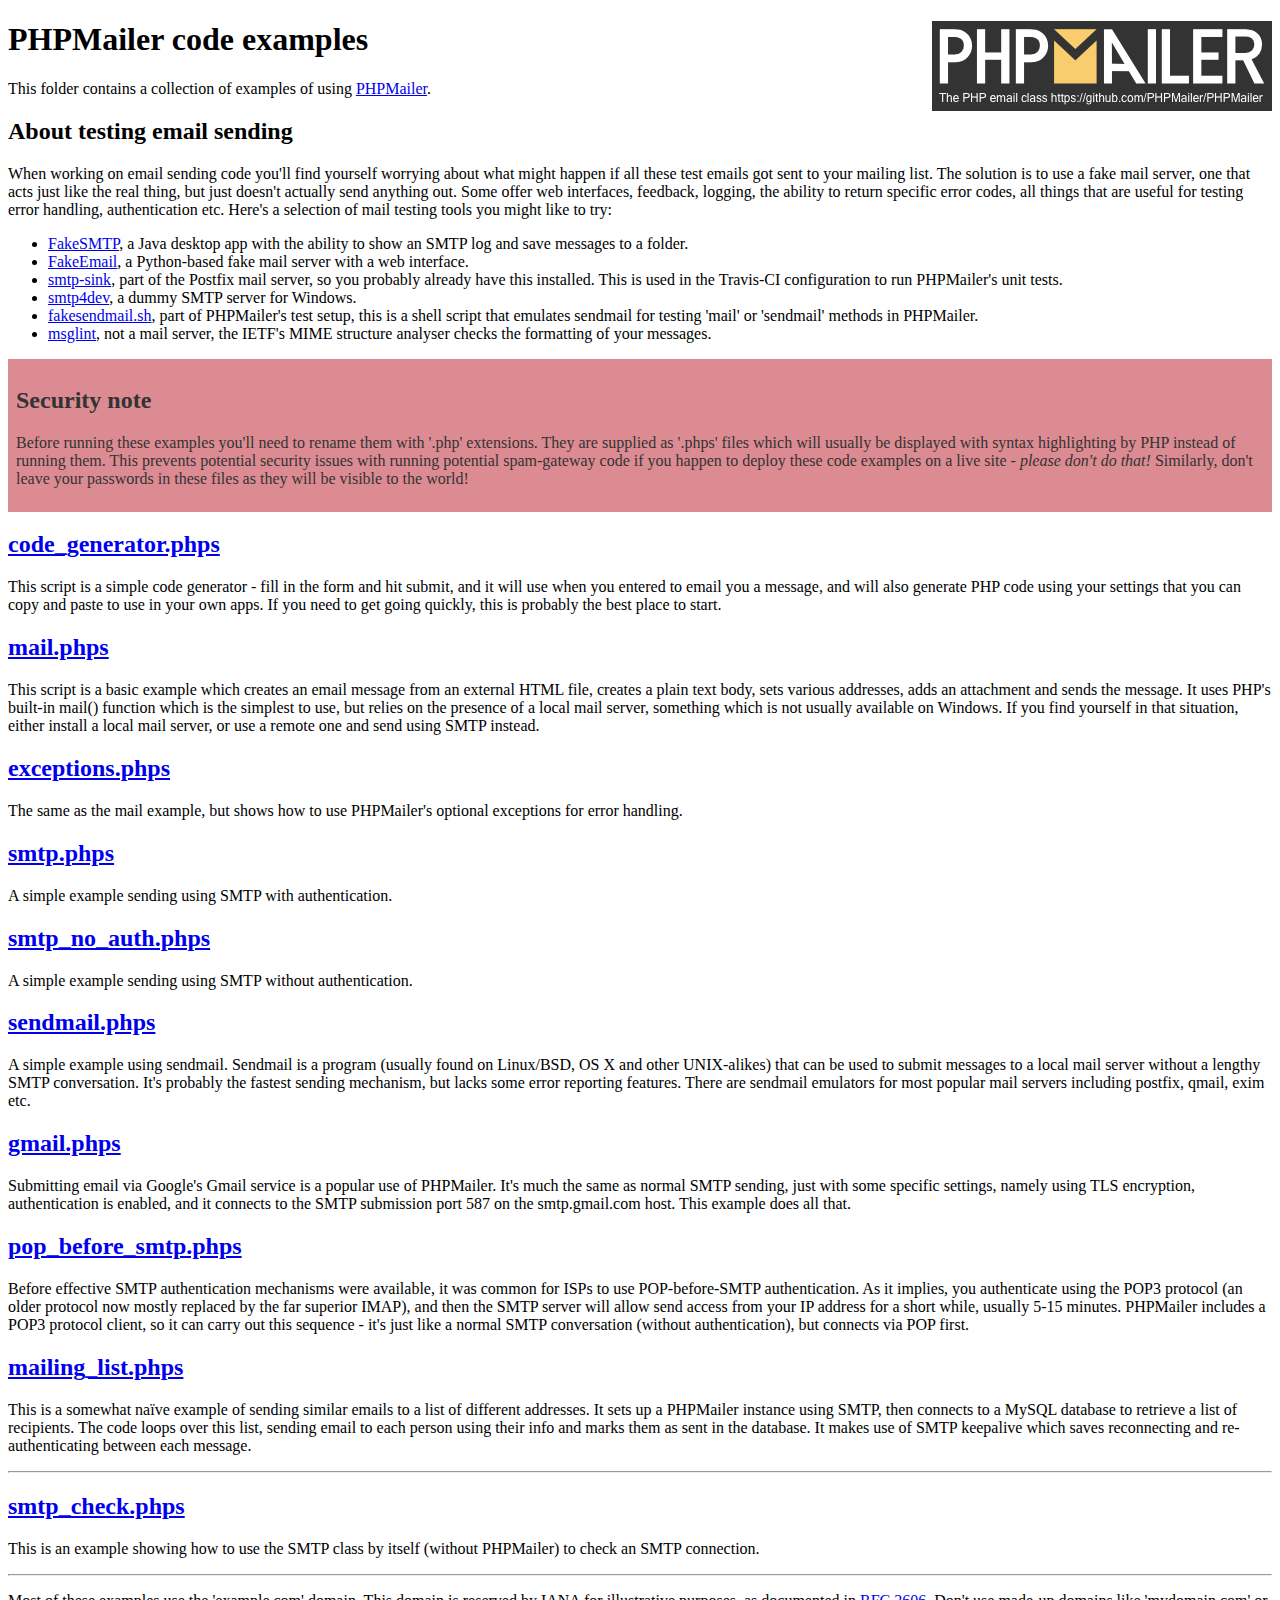
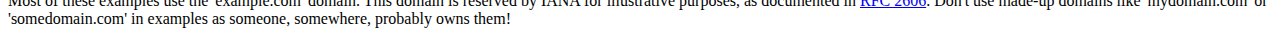
<file: phpmailer/examples/index.html>
<!DOCTYPE html>
<html>
<head>
	<meta charset="UTF-8">
	<title>PHPMailer Examples</title>
</head>
<body>
<h1>PHPMailer code examples<a href="https://github.com/PHPMailer/PHPMailer"><img src="images/phpmailer.png" style="float:right; border:0;" alt="PHPMailer logo"></a></h1>
<p>This folder contains a collection of examples of using <a href="https://github.com/PHPMailer/PHPMailer">PHPMailer</a>.</p>
<h2>About testing email sending</h2>
<p>When working on email sending code you'll find yourself worrying about what might happen if all these test emails got sent to your mailing list. The solution is to use a fake mail server, one that acts just like the real thing, but just doesn't actually send anything out. Some offer web interfaces, feedback, logging, the ability to return specific error codes, all things that are useful for testing error handling, authentication etc. Here's a selection of mail testing tools you might like to try:</p>
<ul>
  <li><a href="https://github.com/Nilhcem/FakeSMTP">FakeSMTP</a>, a Java desktop app with the ability to show an SMTP log and save messages to a folder. </li>
  <li><a href="https://github.com/isotoma/FakeEmail">FakeEmail</a>, a Python-based fake mail server with a web interface.</li>
  <li><a href="http://www.postfix.org/smtp-sink.1.html">smtp-sink</a>, part of the Postfix mail server, so you probably already have this installed. This is used in the Travis-CI configuration to run PHPMailer's unit tests.</li>
  <li><a href="http://smtp4dev.codeplex.com">smtp4dev</a>, a dummy SMTP server for Windows.</li>
  <li><a href="https://github.com/PHPMailer/PHPMailer/blob/master/test/fakesendmail.sh">fakesendmail.sh</a>, part of PHPMailer's test setup, this is a shell script that emulates sendmail for testing 'mail' or 'sendmail' methods in PHPMailer.</li>
  <li><a href="http://tools.ietf.org/tools/msglint/">msglint</a>, not a mail server, the IETF's MIME structure analyser checks the formatting of your messages.</li>
</ul>
<div style="padding: 8px; color: #333333; background-color: #dc8b92">
<h2>Security note</h2>
<p>Before running these examples you'll need to rename them with '.php' extensions. They are supplied as '.phps' files which will usually be displayed with syntax highlighting by PHP instead of running them. This prevents potential security issues with running potential spam-gateway code if you happen to deploy these code examples on a live site - <em>please don't do that!</em> Similarly, don't leave your passwords in these files as they will be visible to the world!</p>
</div>
<h2><a href="code_generator.phps">code_generator.phps</a></h2>
<p>This script is a simple code generator - fill in the form and hit submit, and it will use when you entered to email you a message, and will also generate PHP code using your settings that you can copy and paste to use in your own apps. If you need to get going quickly, this is probably the best place to start.</p>
<h2><a href="mail.phps">mail.phps</a></h2>
<p>This script is a basic example which creates an email message from an external HTML file, creates a plain text body, sets various addresses, adds an attachment and sends the message. It uses PHP's built-in mail() function which is the simplest to use, but relies on the presence of a local mail server, something which is not usually available on Windows. If you find yourself in that situation, either install a local mail server, or use a remote one and send using SMTP instead.</p>
<h2><a href="exceptions.phps">exceptions.phps</a></h2>
<p>The same as the mail example, but shows how to use PHPMailer's optional exceptions for error handling.</p>
<h2><a href="smtp.phps">smtp.phps</a></h2>
<p>A simple example sending using SMTP with authentication.</p>
<h2><a href="smtp_no_auth.phps">smtp_no_auth.phps</a></h2>
<p>A simple example sending using SMTP without authentication.</p>
<h2><a href="sendmail.phps">sendmail.phps</a></h2>
<p>A simple example using sendmail. Sendmail is a program (usually found on Linux/BSD, OS X and other UNIX-alikes) that can be used to submit messages to a local mail server without a lengthy SMTP conversation. It's probably the fastest sending mechanism, but lacks some error reporting features. There are sendmail emulators for most popular mail servers including postfix, qmail, exim etc.</p>
<h2><a href="gmail.phps">gmail.phps</a></h2>
<p>Submitting email via Google's Gmail service is a popular use of PHPMailer. It's much the same as normal SMTP sending, just with some specific settings, namely using TLS encryption, authentication is enabled, and it connects to the SMTP submission port 587 on the smtp.gmail.com host. This example does all that.</p>
<h2><a href="pop_before_smtp.phps">pop_before_smtp.phps</a></h2>
<p>Before effective SMTP authentication mechanisms were available, it was common for ISPs to use POP-before-SMTP authentication. As it implies, you authenticate using the POP3 protocol (an older protocol now mostly replaced by the far superior IMAP), and then the SMTP server will allow send access from your IP address for a short while, usually 5-15 minutes. PHPMailer includes a POP3 protocol client, so it can carry out this sequence - it's just like a normal SMTP conversation (without authentication), but connects via POP first.</p>
<h2><a href="mailing_list.phps">mailing_list.phps</a></h2>
<p>This is a somewhat naïve example of sending similar emails to a list of different addresses. It sets up a PHPMailer instance using SMTP, then connects to a MySQL database to retrieve a list of recipients. The code loops over this list, sending email to each person using their info and marks them as sent in the database. It makes use of SMTP keepalive which saves reconnecting and re-authenticating between each message.</p>
<hr>
<h2><a href="smtp_check.phps">smtp_check.phps</a></h2>
<p>This is an example showing how to use the SMTP class by itself (without PHPMailer) to check an SMTP connection.</p>
<hr>
<p>Most of these examples use the 'example.com' domain. This domain is reserved by IANA for illustrative purposes, as documented in <a href="http://tools.ietf.org/html/rfc2606">RFC 2606</a>. Don't use made-up domains like 'mydomain.com' or 'somedomain.com' in examples as someone, somewhere, probably owns them!</p>
</body>
</html>
</file>
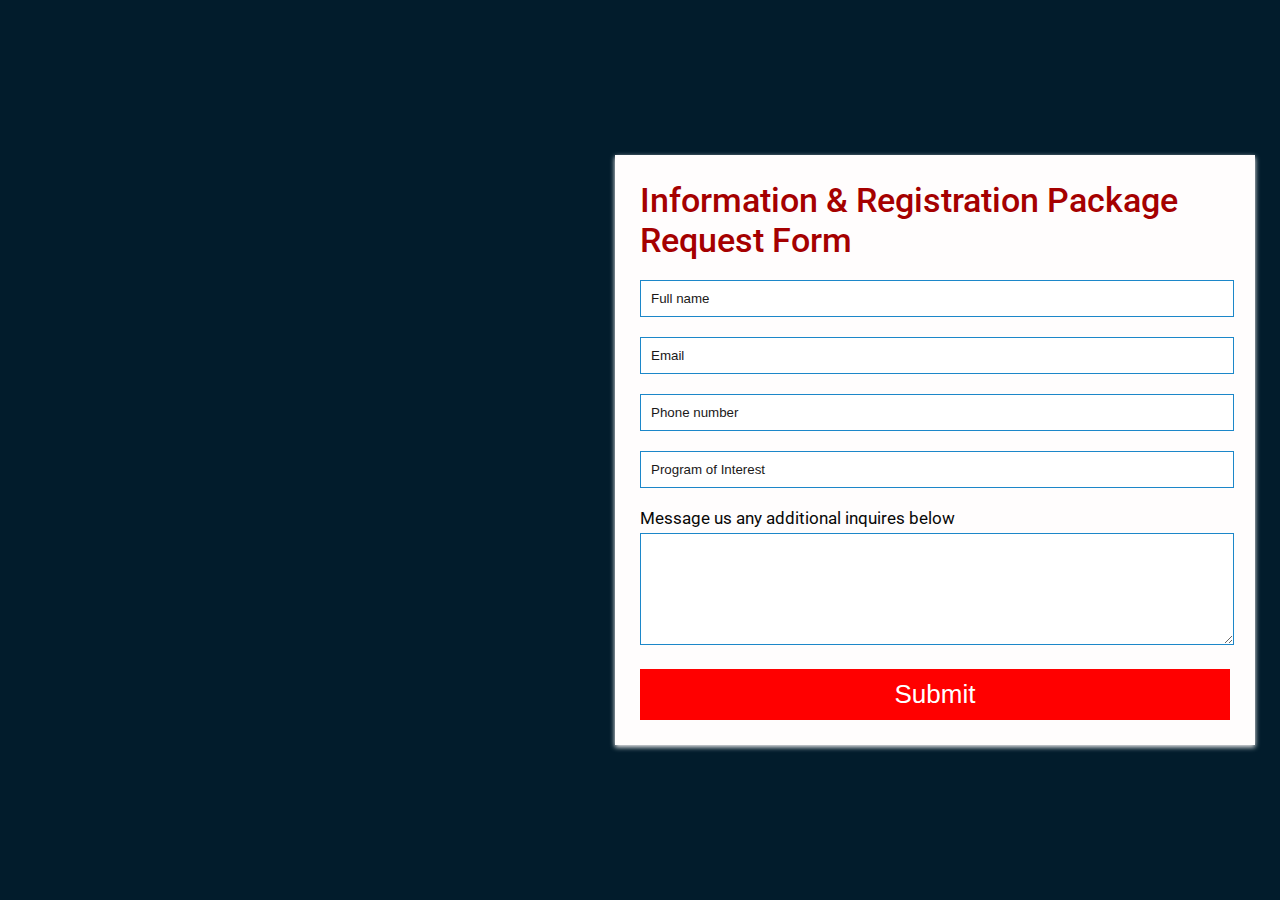
<file: contact.html>
<!DOCTYPE html>
<html>

<head>
    <title>Contact form</title>
    <link rel="stylesheet" href="https://use.fontawesome.com/releases/v5.4.1/css/all.css" integrity="sha384-5sAR7xN1Nv6T6+dT2mhtzEpVJvfS3NScPQTrOxhwjIuvcA67KV2R5Jz6kr4abQsz" crossorigin="anonymous">
    <link href="https://fonts.googleapis.com/css?family=Roboto:300,400,500,700" rel="stylesheet">
    <style>
        html,
        body {
            min-height: 100%;
            padding: 0;
            margin: 0;
            font-family: Roboto, Arial, sans-serif;
            font-size: 17px;
            color: rgb(8, 8, 8);
        }
        
        h1 {
            margin: 0 0 20px;
            font-weight: 500;
            color: #a50000;
        }
        
        p {
            margin: 0 0 5px;
        }
        
        .main-block {
            display: flex;
            flex-direction: column;
            justify-content: center;
            align-items: center;
            min-height: 100vh;
            background: #021c2c;
        }
        
        form {
            padding: 25px;
            margin: 25px;
            box-shadow: 0 2px 5px #fffdfd;
            background: #fffdfd;
        }
        
        .fas {
            margin: 25px 10px 0;
            font-size: 72px;
            color: #fff;
        }
        
        .fa-envelope {
            transform: rotate(-20deg);
        }
        
        .fa-at,
        .fa-mail-bulk {
            transform: rotate(10deg);
        }
        
        input,
        textarea {
            width: calc(100% - 18px);
            padding: 10px;
            margin-bottom: 20px;
            border: 1px solid #1c87c9;
            outline: none;
        }
        
        input::placeholder {
            color: rgb(26, 25, 25);
        }
        
        button {
            width: 100%;
            padding: 10px;
            border: none;
            background: red;
            font-size: 26px;
            font-weight: 400;
            color: #fff;
        }
        
        button:hover {
            background: #05639e62;
        }
        
        @media (min-width: 568px) {
            .main-block {
                flex-direction: row;
            }
            .left-part,
            form {
                width: 50%;
            }
            .fa-envelope {
                margin-top: 0;
                margin-left: 20%;
            }
            .fa-at {
                margin-top: -10%;
                margin-left: 65%;
            }
            .fa-mail-bulk {
                margin-top: 2%;
                margin-left: 28%;
            }
        }
    </style>
</head>

<body>
    <div class="main-block">
        <div class="left-part">
            <i class="fas fa-envelope"></i>
            <i class="fas fa-at"></i>
            <i class="fas fa-mail-bulk"></i>
        </div>
        <form id="contactform">
            <h1>Information & Registration Package Request Form</h1>
            <div class="info">
                <input id="firstname" class="fname" type="text" name="name" placeholder="Full name">
                <input id="email" type="text" name="name" placeholder="Email">
                <input id="phonenumber" type="text" name="name" placeholder="Phone number">
                <input id="interest" type="text" name="name" placeholder="Program of Interest">
            </div>
            <p>Message us any additional inquires below</p>
            <div>
                <textarea id="details" rows="6"></textarea>
            </div>
            <button type="submit">Submit</button>
            <div id="message"></div>
        </form>
    </div>
    <script src="js/jquery.js "></script>
    <script src="js/contactform.js"></script>
</body>

</html>
</file>
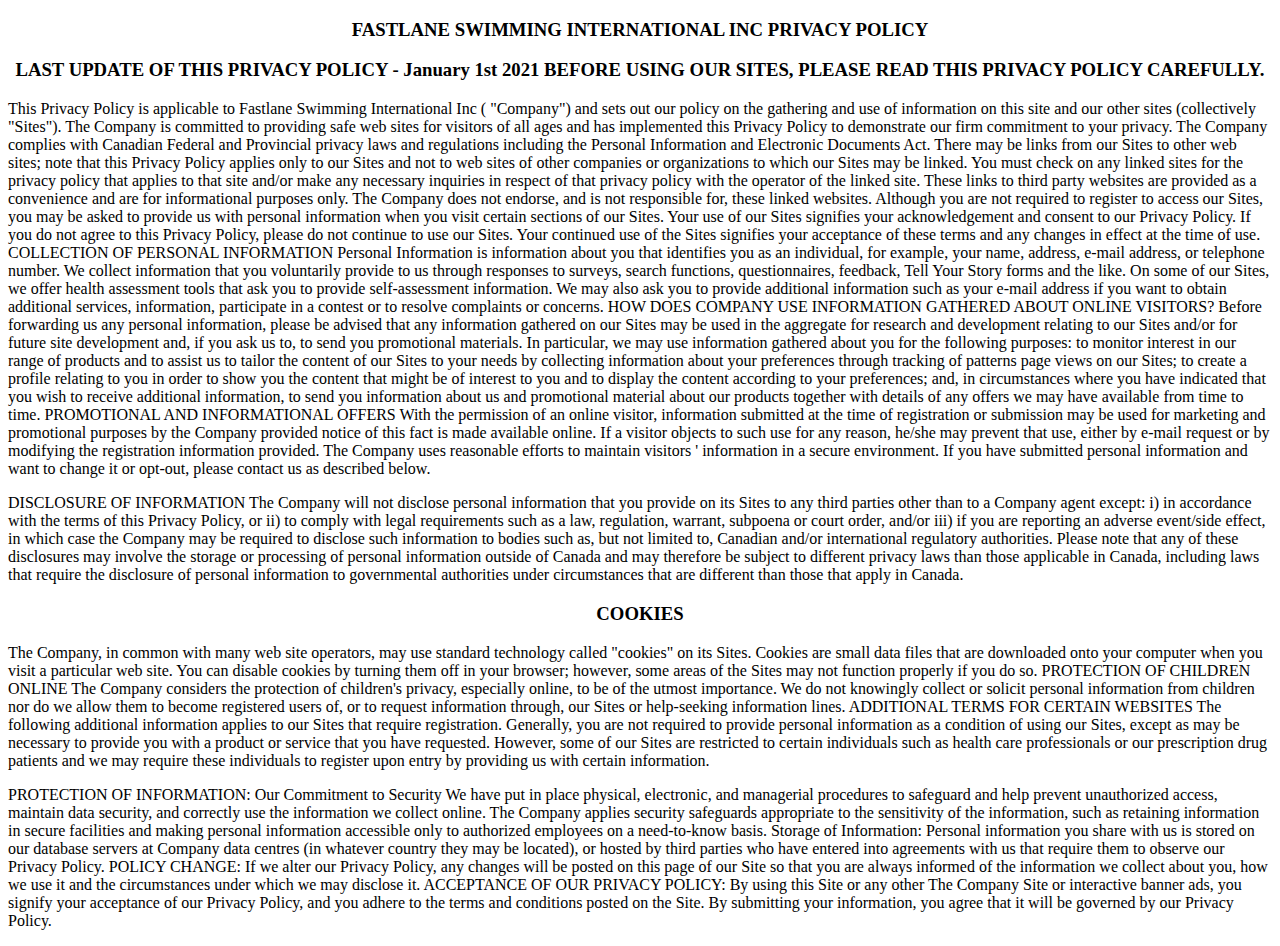
<file: privacy.html>
<!DOCTYPE html>
<html>

<head>
    <title>Privacy Policy</title>
    <style>
        h3 {
            text-align: center;
        }
    </style>
</head>

<body>
    <h3>FASTLANE SWIMMING INTERNATIONAL INC PRIVACY POLICY</h3>

    <h3>LAST UPDATE OF THIS PRIVACY POLICY - January 1st 2021 BEFORE USING OUR SITES, PLEASE READ THIS PRIVACY POLICY CAREFULLY.</h3>

    <p>This Privacy Policy is applicable to Fastlane Swimming International Inc ( "Company") and sets out our policy on the gathering and use of information on this site and our other sites (collectively "Sites"). The Company is committed to providing safe
        web sites for visitors of all ages and has implemented this Privacy Policy to demonstrate our firm commitment to your privacy. The Company complies with Canadian Federal and Provincial privacy laws and regulations including the Personal Information
        and Electronic Documents Act. There may be links from our Sites to other web sites; note that this Privacy Policy applies only to our Sites and not to web sites of other companies or organizations to which our Sites may be linked. You must check
        on any linked sites for the privacy policy that applies to that site and/or make any necessary inquiries in respect of that privacy policy with the operator of the linked site. These links to third party websites are provided as a convenience
        and are for informational purposes only. The Company does not endorse, and is not responsible for, these linked websites. Although you are not required to register to access our Sites, you may be asked to provide us with personal information when
        you visit certain sections of our Sites. Your use of our Sites signifies your acknowledgement and consent to our Privacy Policy. If you do not agree to this Privacy Policy, please do not continue to use our Sites. Your continued use of the Sites
        signifies your acceptance of these terms and any changes in effect at the time of use. COLLECTION OF PERSONAL INFORMATION Personal Information is information about you that identifies you as an individual, for example, your name, address, e-mail
        address, or telephone number. We collect information that you voluntarily provide to us through responses to surveys, search functions, questionnaires, feedback, Tell Your Story forms and the like. On some of our Sites, we offer health assessment
        tools that ask you to provide self-assessment information. We may also ask you to provide additional information such as your e-mail address if you want to obtain additional services, information, participate in a contest or to resolve complaints
        or concerns. HOW DOES COMPANY USE INFORMATION GATHERED ABOUT ONLINE VISITORS? Before forwarding us any personal information, please be advised that any information gathered on our Sites may be used in the aggregate for research and development
        relating to our Sites and/or for future site development and, if you ask us to, to send you promotional materials. In particular, we may use information gathered about you for the following purposes: to monitor interest in our range of products
        and to assist us to tailor the content of our Sites to your needs by collecting information about your preferences through tracking of patterns page views on our Sites; to create a profile relating to you in order to show you the content that
        might be of interest to you and to display the content according to your preferences; and, in circumstances where you have indicated that you wish to receive additional information, to send you information about us and promotional material about
        our products together with details of any offers we may have available from time to time. PROMOTIONAL AND INFORMATIONAL OFFERS With the permission of an online visitor, information submitted at the time of registration or submission may be used
        for marketing and promotional purposes by the Company provided notice of this fact is made available online. If a visitor objects to such use for any reason, he/she may prevent that use, either by e-mail request or by modifying the registration
        information provided. The Company uses reasonable efforts to maintain visitors ' information in a secure environment. If you have submitted personal information and want to change it or opt-out, please contact us as described below.</p>
    <p>DISCLOSURE OF INFORMATION The Company will not disclose personal information that you provide on its Sites to any third parties other than to a Company agent except: i) in accordance with the terms of this Privacy Policy, or ii) to comply with legal
        requirements such as a law, regulation, warrant, subpoena or court order, and/or iii) if you are reporting an adverse event/side effect, in which case the Company may be required to disclose such information to bodies such as, but not limited
        to, Canadian and/or international regulatory authorities. Please note that any of these disclosures may involve the storage or processing of personal information outside of Canada and may therefore be subject to different privacy laws than those
        applicable in Canada, including laws that require the disclosure of personal information to governmental authorities under circumstances that are different than those that apply in Canada.</p>

    <h3>COOKIES</h3>

    The Company, in common with many web site operators, may use standard technology called "cookies" on its Sites. Cookies are small data files that are downloaded onto your computer when you visit a particular web site. You can disable cookies by turning
    them off in your browser; however, some areas of the Sites may not function properly if you do so. PROTECTION OF CHILDREN ONLINE The Company considers the protection of children's privacy, especially online, to be of the utmost importance. We do not
    knowingly collect or solicit personal information from children nor do we allow them to become registered users of, or to request information through, our Sites or help-seeking information lines. ADDITIONAL TERMS FOR CERTAIN WEBSITES The following
    additional information applies to our Sites that require registration. Generally, you are not required to provide personal information as a condition of using our Sites, except as may be necessary to provide you with a product or service that you
    have requested. However, some of our Sites are restricted to certain individuals such as health care professionals or our prescription drug patients and we may require these individuals to register upon entry by providing us with certain information.

    <p> PROTECTION OF INFORMATION: Our Commitment to Security We have put in place physical, electronic, and managerial procedures to safeguard and help prevent unauthorized access, maintain data security, and correctly use the information we collect online.
        The Company applies security safeguards appropriate to the sensitivity of the information, such as retaining information in secure facilities and making personal information accessible only to authorized employees on a need-to-know basis. Storage
        of Information: Personal information you share with us is stored on our database servers at Company data centres (in whatever country they may be located), or hosted by third parties who have entered into agreements with us that require them to
        observe our Privacy Policy. POLICY CHANGE: If we alter our Privacy Policy, any changes will be posted on this page of our Site so that you are always informed of the information we collect about you, how we use it and the circumstances under which
        we may disclose it. ACCEPTANCE OF OUR PRIVACY POLICY: By using this Site or any other The Company Site or interactive banner ads, you signify your acceptance of our Privacy Policy, and you adhere to the terms and conditions posted on the Site.
        By submitting your information, you agree that it will be governed by our Privacy Policy.</p>

</body>

</html>
</file>
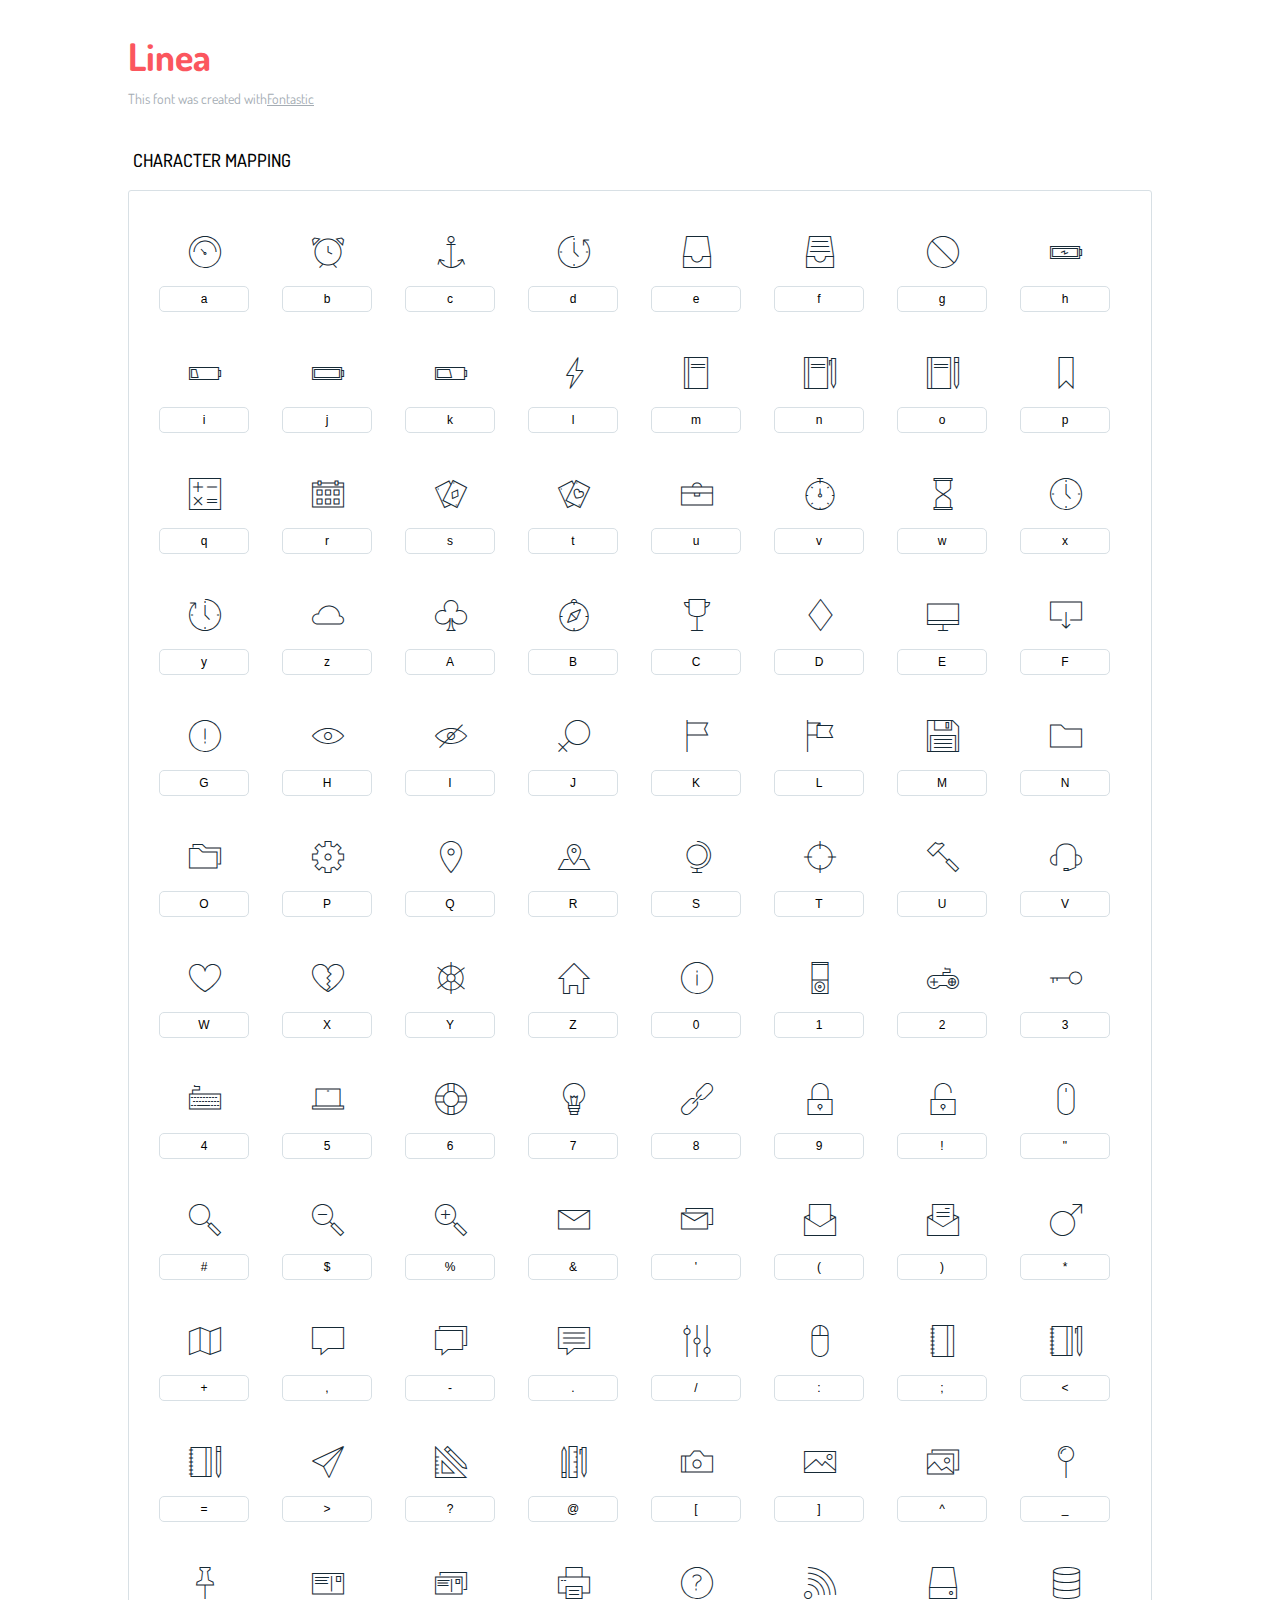
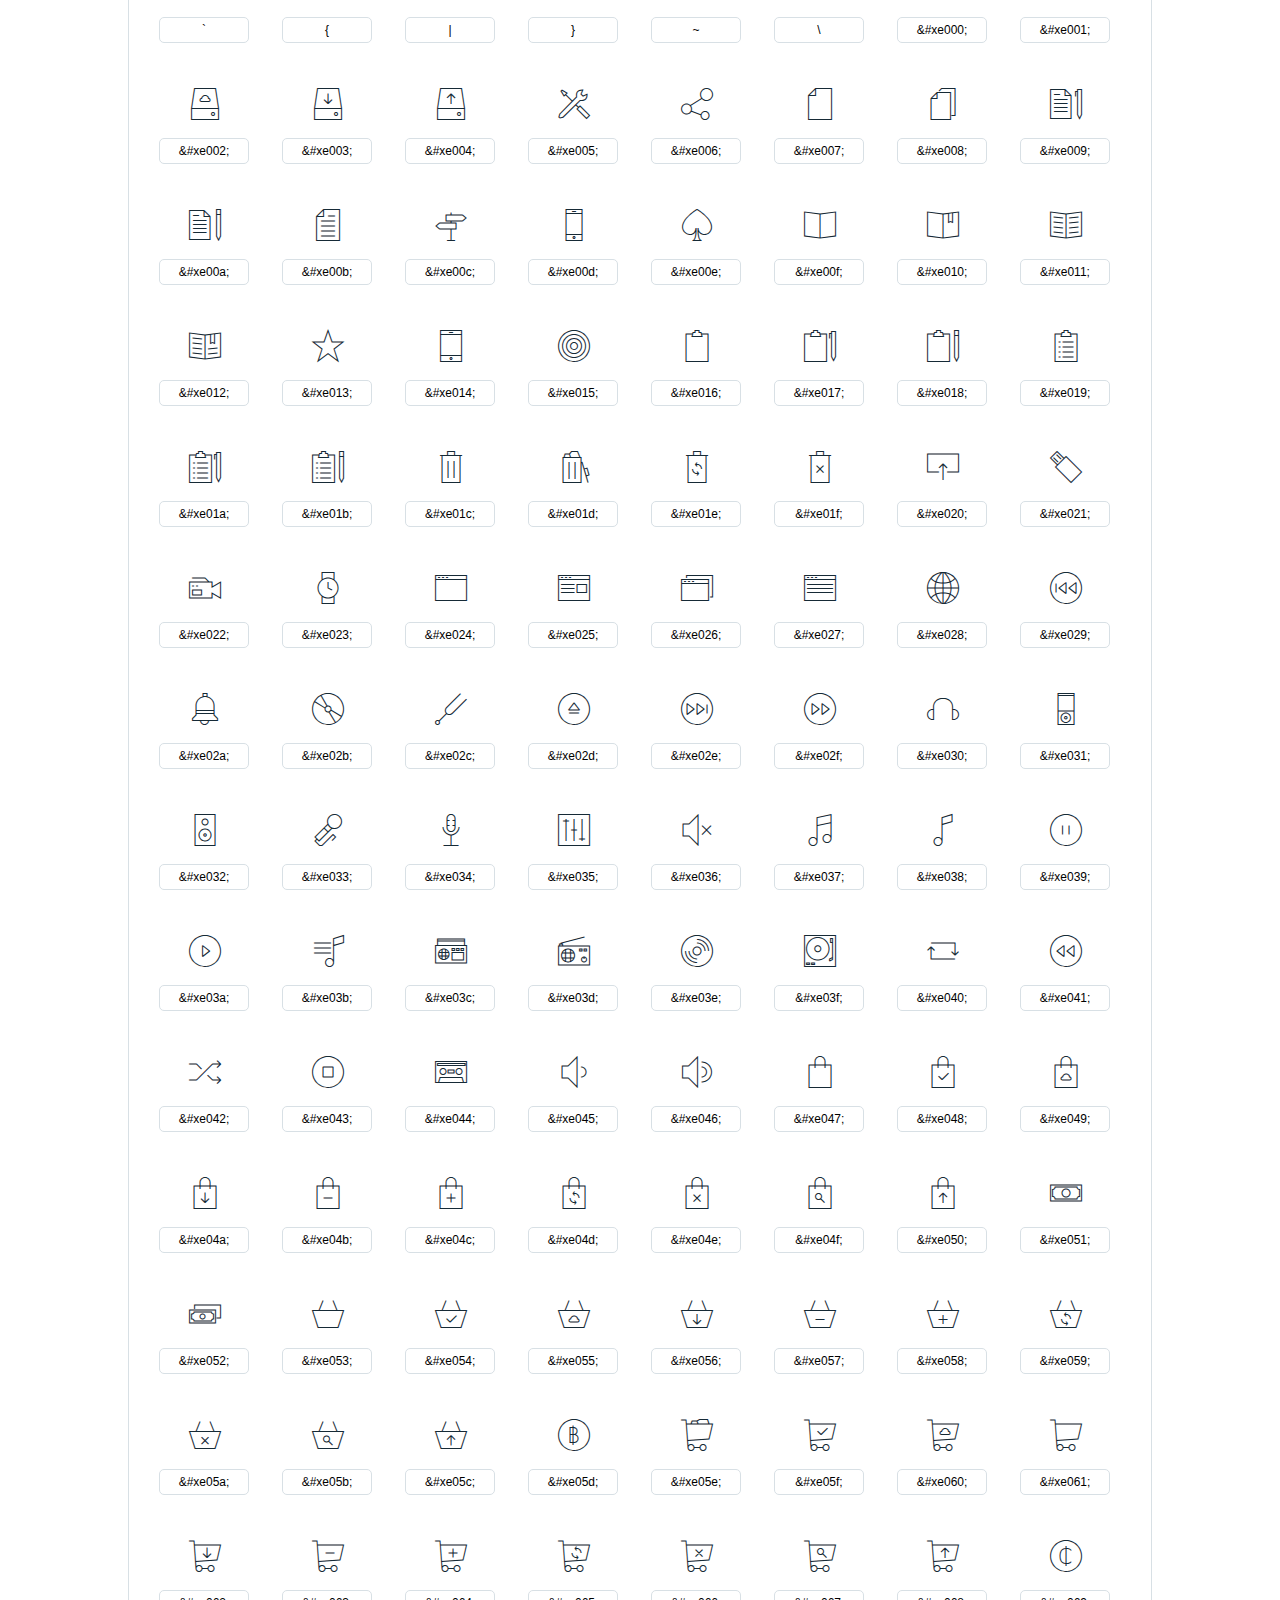
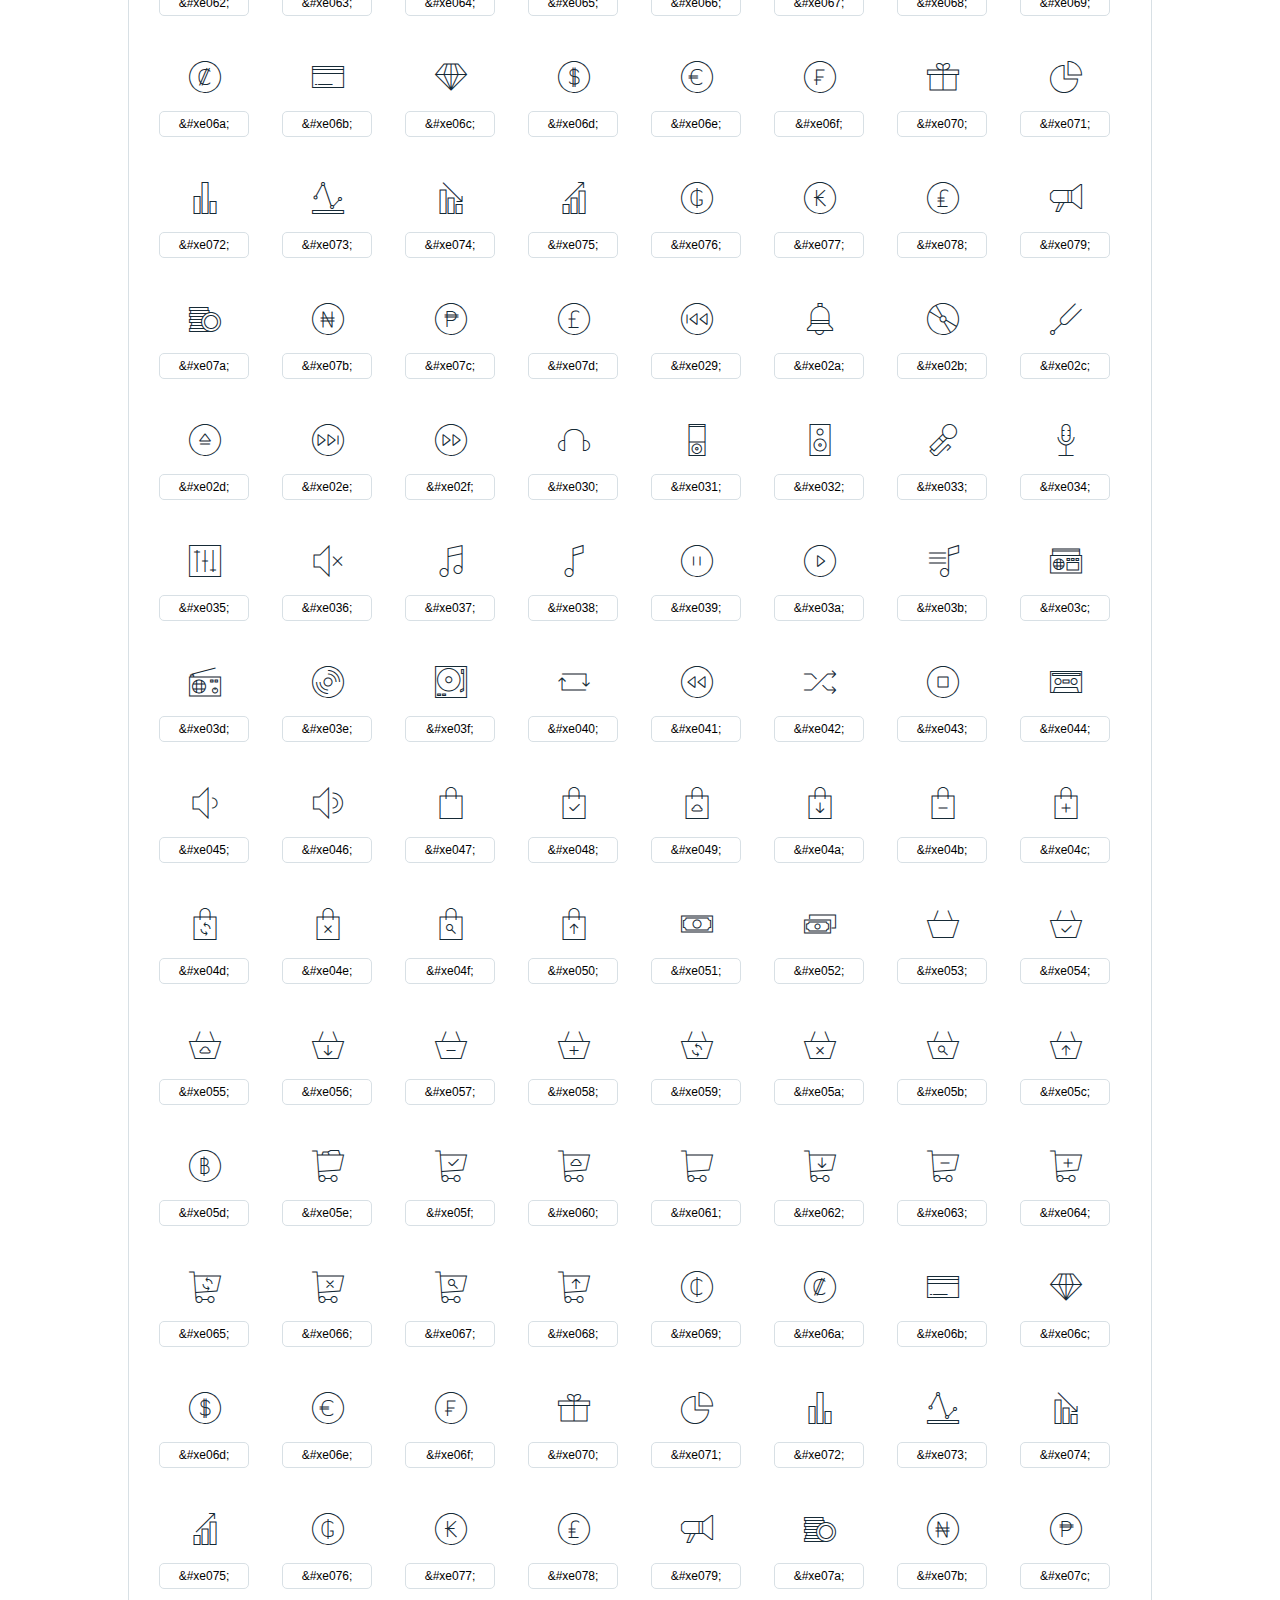
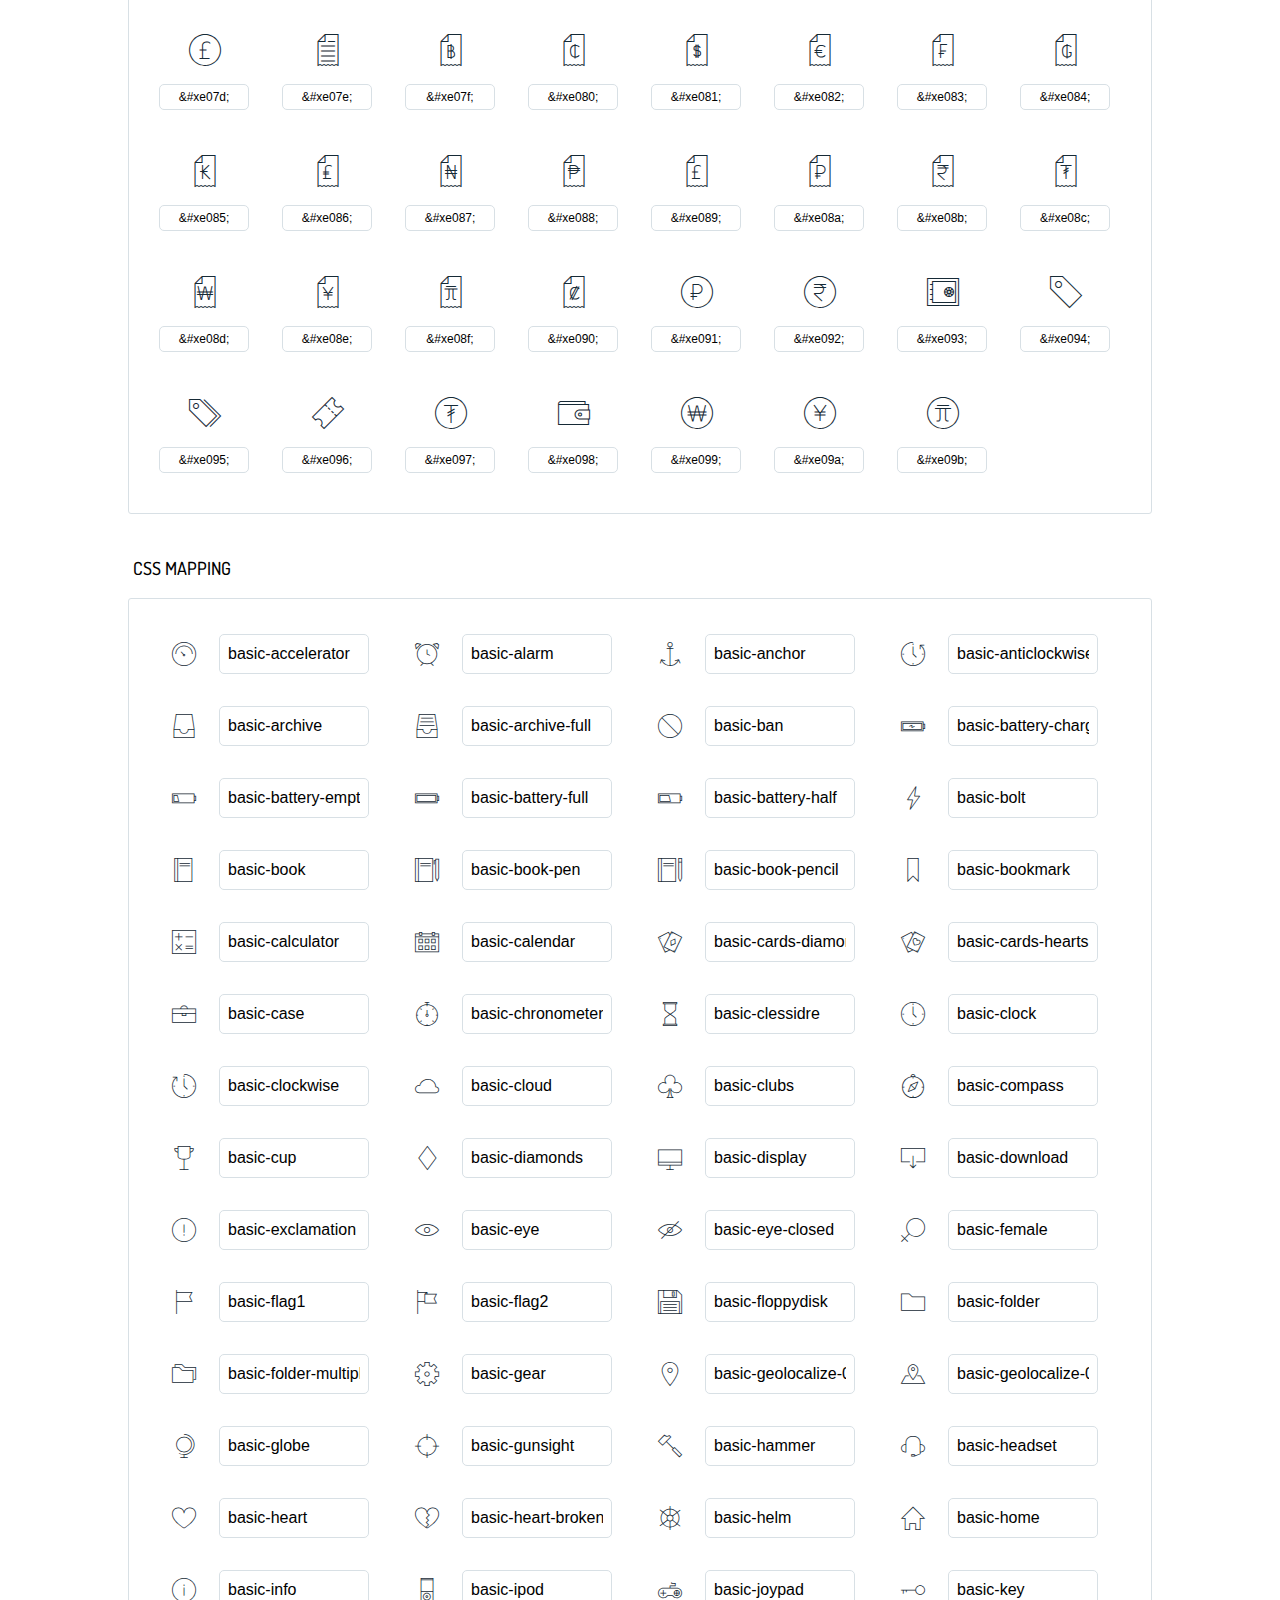
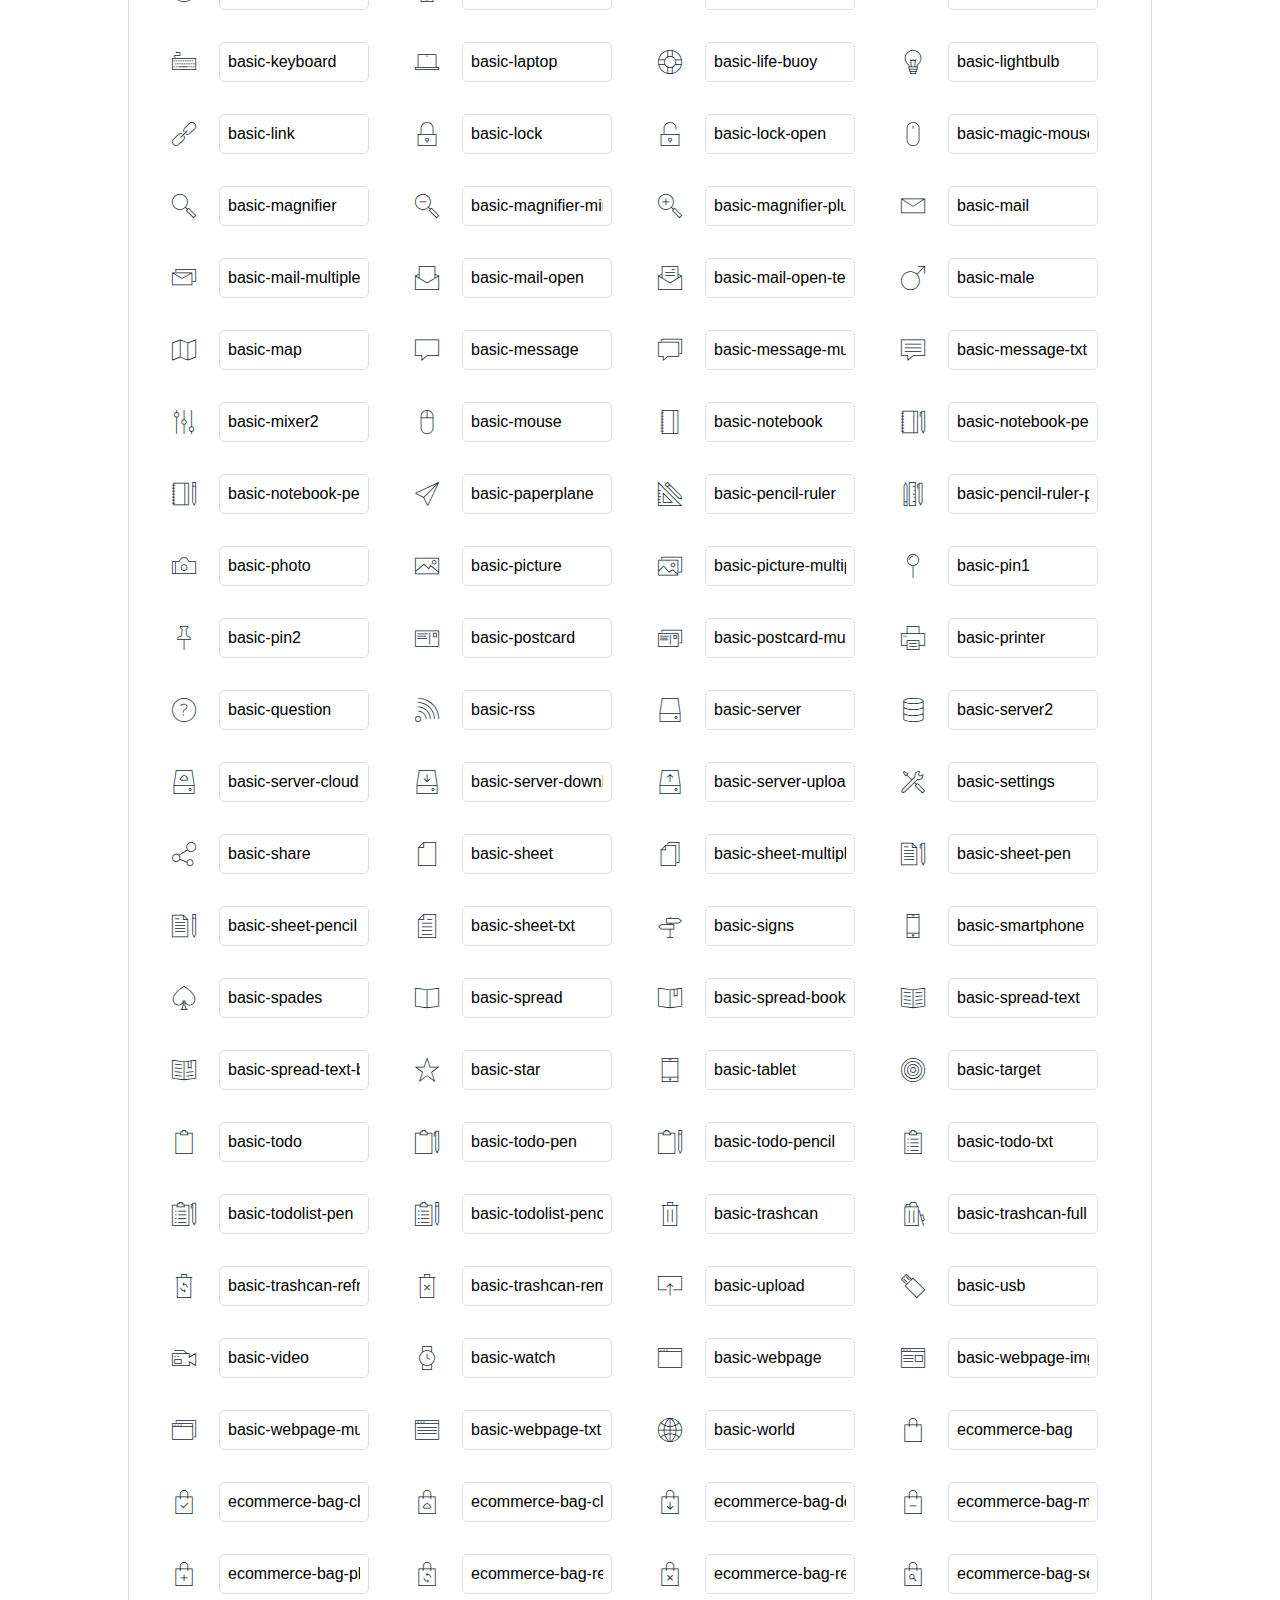
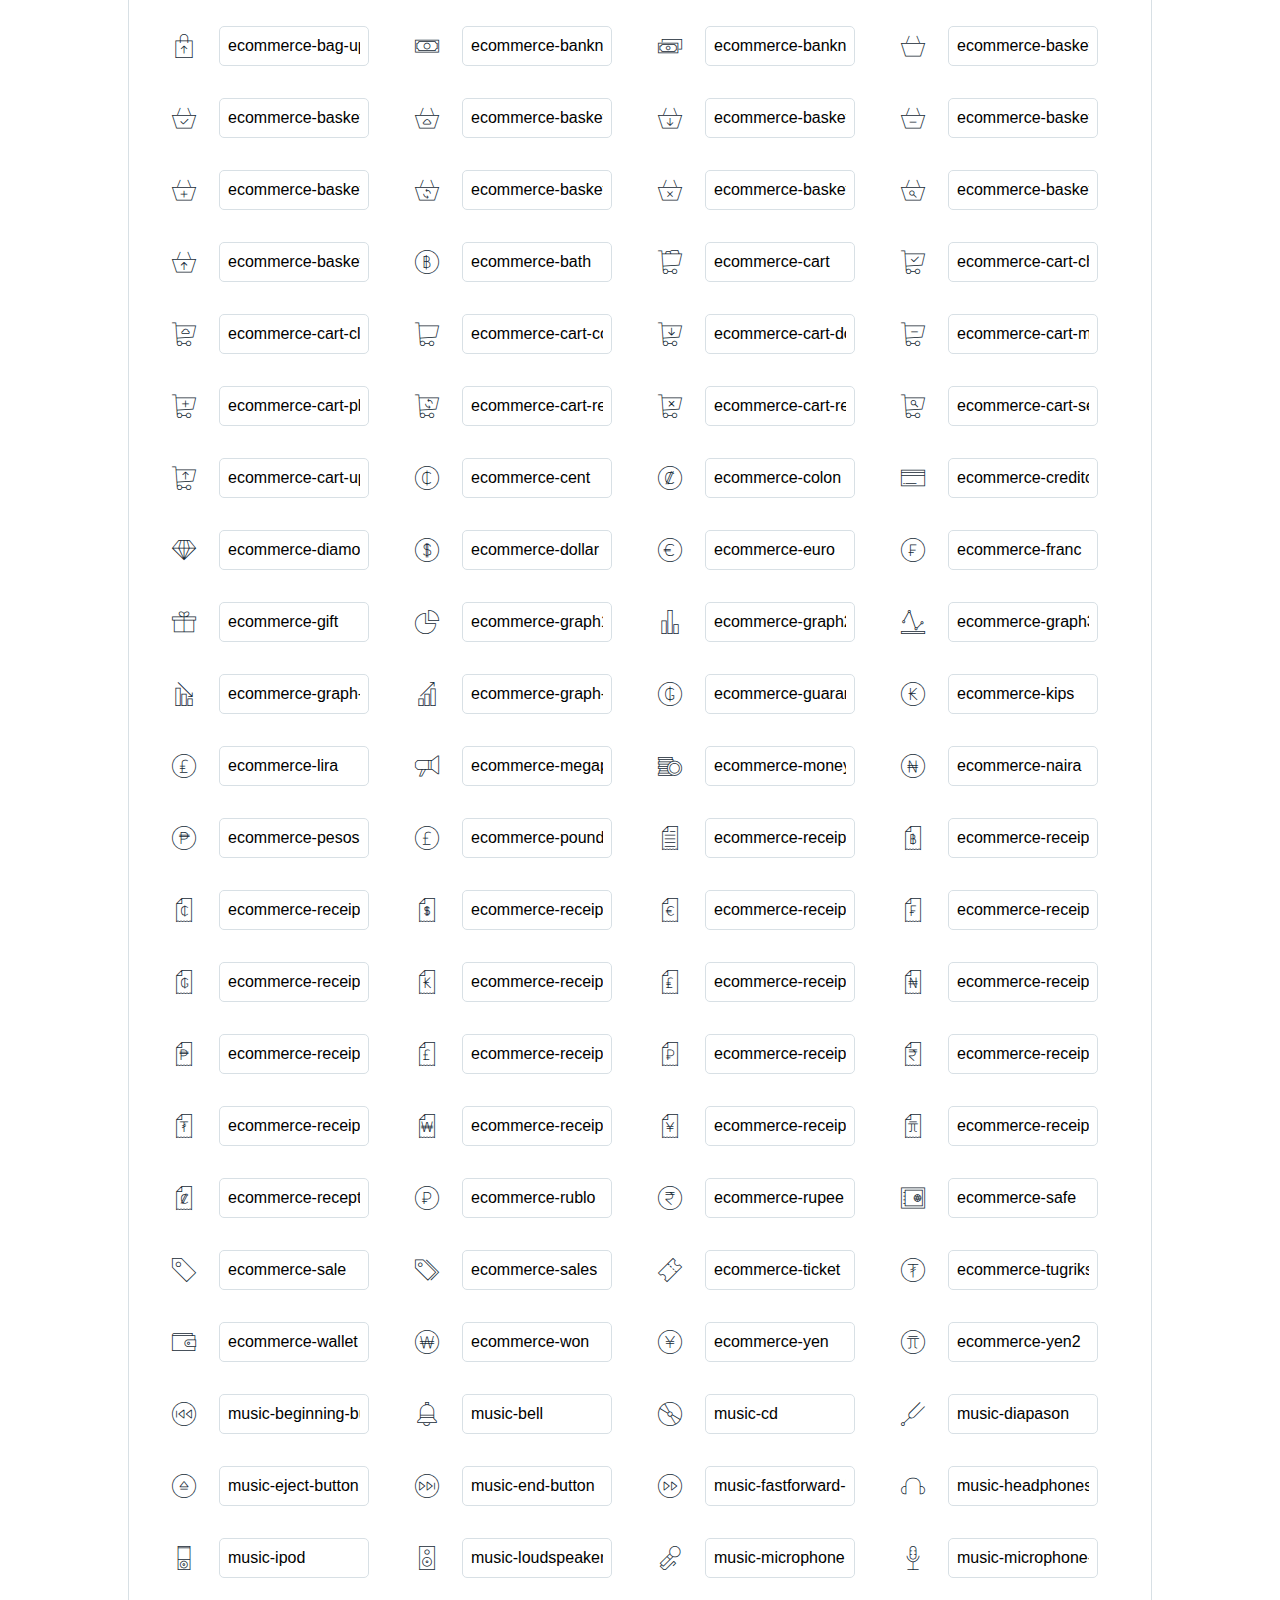
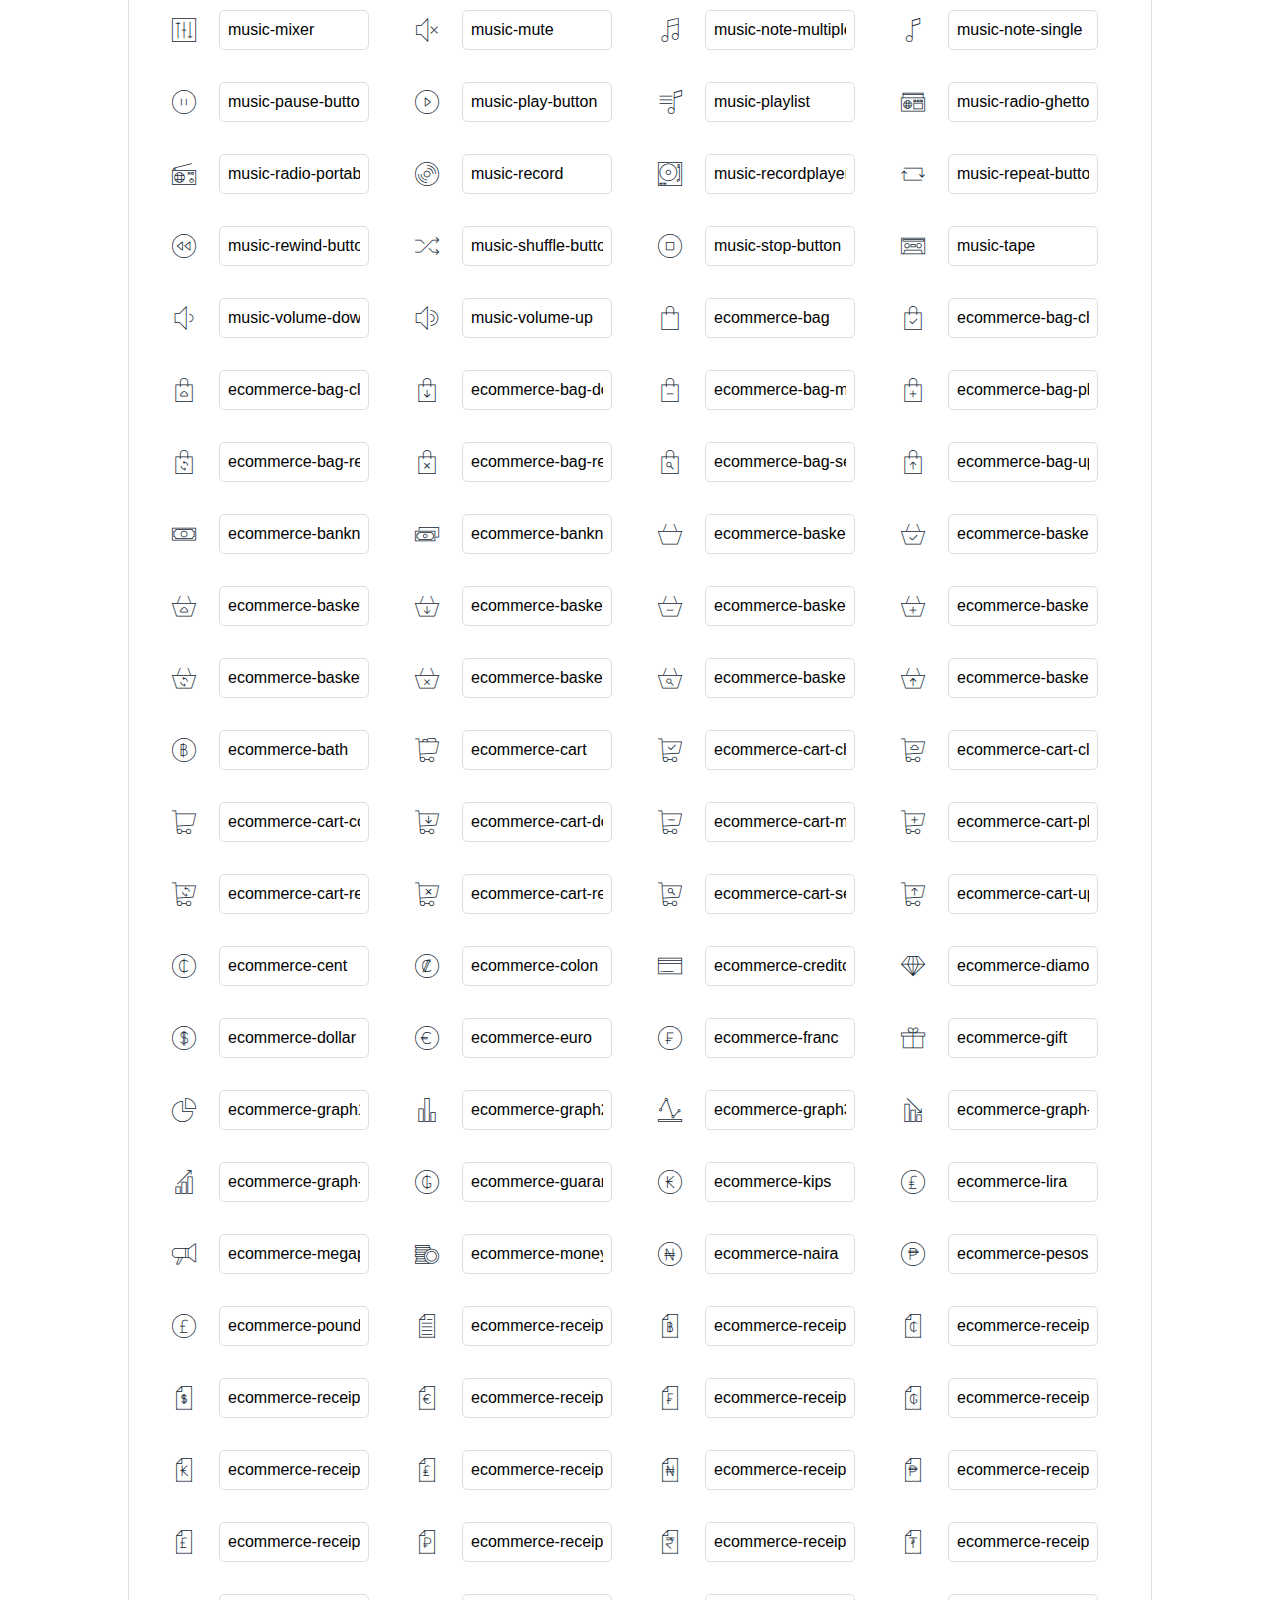
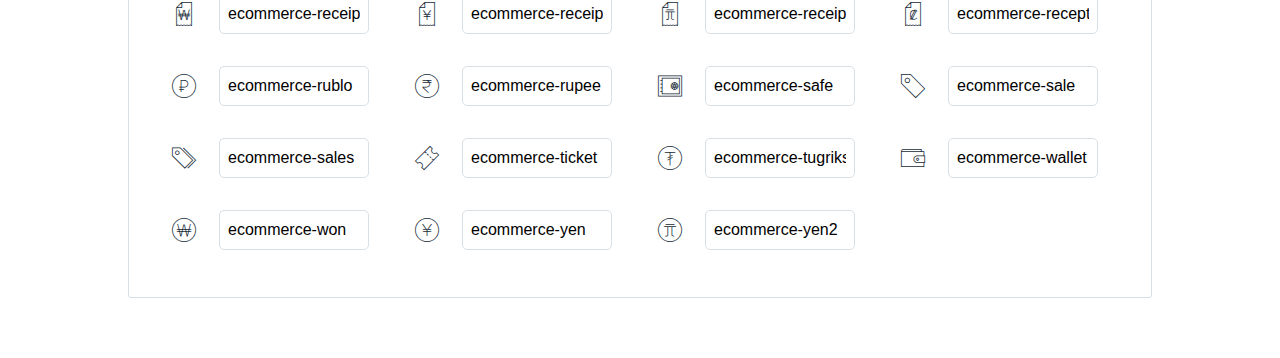
<file: lib/linea/icons-reference.html>
<!DOCTYPE html>
<html lang="en">
  <head>
    <meta charset="utf-8">
    <meta http-equiv="X-UA-Compatible" content="IE=edge,chrome=1">
    <meta name="viewport" content="width=device-width,initial-scale=1">
    <title>Font Reference - Linea</title>
    <link href="http://fonts.googleapis.com/css?family=Dosis:400,500,700" rel="stylesheet" type="text/css">
    <link rel="stylesheet" href="styles.css">
    <style type="text/css">
      html,body,div,span,applet,object,iframe,h1,h2,h3,h4,h5,h6,p,blockquote,pre,a,abbr,acronym,address,big,cite,code,del,dfn,em,img,ins,kbd,q,s,samp,small,strike,strong,sub,sup,tt,var,dl,dt,dd,ol,ul,li,fieldset,form,label,legend,table,caption,tbody,tfoot,thead,tr,th,td{margin:0;padding:0;border:0;outline:0;font-weight:inherit;font-style:inherit;font-family:inherit;font-size:100%;vertical-align:baseline}
body{line-height:1;color:#000;background:#fff}
ol,ul{list-style:none}
table{border-collapse:separate;border-spacing:0;vertical-align:middle}
caption,th,td{text-align:left;font-weight:normal;vertical-align:middle}
a img{border:none}
*{-webkit-box-sizing:border-box;-moz-box-sizing:border-box;box-sizing:border-box}
body{font-family:'Dosis','Tahoma',sans-serif}
.container{margin:15px auto;width:80%}
h1{margin:40px 0 20px;font-weight:700;font-size:38px;line-height:32px;color:#fb565e}
h2{font-size:18px;padding:0 0 21px 5px;margin:45px 0 0 0;text-transform:uppercase;font-weight:500}
.small{font-size:14px;color:#a5adb4;}
.small a{color:#a5adb4;}
.small a:hover{color:#fb565e}
.glyphs.character-mapping{margin:0 0 20px 0;padding:20px 0 20px 30px;color:rgba(0,0,0,0.5);border:1px solid #d8e0e5;-webkit-border-radius:3px;border-radius:3px;}
.glyphs.character-mapping li{margin:0 30px 20px 0;display:inline-block;width:90px}
.glyphs.character-mapping .icon{margin:10px 0 10px 15px;padding:15px;position:relative;width:55px;height:55px;color:#162a36 !important;overflow:hidden;-webkit-border-radius:3px;border-radius:3px;font-size:32px;}
.glyphs.character-mapping .icon svg{fill:#000}
.glyphs.character-mapping input{margin:0;padding:5px 0;line-height:12px;font-size:12px;display:block;width:100%;border:1px solid #d8e0e5;-webkit-border-radius:5px;border-radius:5px;text-align:center;outline:0;}
.glyphs.character-mapping input:focus{border:1px solid #fbde4a;-webkit-box-shadow:inset 0 0 3px #fbde4a;box-shadow:inset 0 0 3px #fbde4a}
.glyphs.character-mapping input:hover{-webkit-box-shadow:inset 0 0 3px #fbde4a;box-shadow:inset 0 0 3px #fbde4a}
.glyphs.css-mapping{margin:0 0 60px 0;padding:30px 0 20px 30px;color:rgba(0,0,0,0.5);border:1px solid #d8e0e5;-webkit-border-radius:3px;border-radius:3px;}
.glyphs.css-mapping li{margin:0 30px 20px 0;padding:0;display:inline-block;overflow:hidden}
.glyphs.css-mapping .icon{margin:0;margin-right:10px;padding:13px;height:50px;width:50px;color:#162a36 !important;overflow:hidden;float:left;font-size:24px}
.glyphs.css-mapping input{margin:0;margin-top:5px;padding:8px;line-height:16px;font-size:16px;display:block;width:150px;height:40px;border:1px solid #d8e0e5;-webkit-border-radius:5px;border-radius:5px;background:#fff;outline:0;float:right;}
.glyphs.css-mapping input:focus{border:1px solid #fbde4a;-webkit-box-shadow:inset 0 0 3px #fbde4a;box-shadow:inset 0 0 3px #fbde4a}
.glyphs.css-mapping input:hover{-webkit-box-shadow:inset 0 0 3px #fbde4a;box-shadow:inset 0 0 3px #fbde4a}

      
    </style>
  </head>
  <body>
    <div class="container">
      <h1>Linea</h1>
      <p class="small">This font was created with<a href="http://fontastic.me/">Fontastic</a></p>
      <h2>Character mapping</h2>
      <ul class="glyphs character-mapping">
        <li>
          <div data-icon="a" class="icon"></div>
          <input type="text" readonly="readonly" value="a">
        </li>
        <li>
          <div data-icon="b" class="icon"></div>
          <input type="text" readonly="readonly" value="b">
        </li>
        <li>
          <div data-icon="c" class="icon"></div>
          <input type="text" readonly="readonly" value="c">
        </li>
        <li>
          <div data-icon="d" class="icon"></div>
          <input type="text" readonly="readonly" value="d">
        </li>
        <li>
          <div data-icon="e" class="icon"></div>
          <input type="text" readonly="readonly" value="e">
        </li>
        <li>
          <div data-icon="f" class="icon"></div>
          <input type="text" readonly="readonly" value="f">
        </li>
        <li>
          <div data-icon="g" class="icon"></div>
          <input type="text" readonly="readonly" value="g">
        </li>
        <li>
          <div data-icon="h" class="icon"></div>
          <input type="text" readonly="readonly" value="h">
        </li>
        <li>
          <div data-icon="i" class="icon"></div>
          <input type="text" readonly="readonly" value="i">
        </li>
        <li>
          <div data-icon="j" class="icon"></div>
          <input type="text" readonly="readonly" value="j">
        </li>
        <li>
          <div data-icon="k" class="icon"></div>
          <input type="text" readonly="readonly" value="k">
        </li>
        <li>
          <div data-icon="l" class="icon"></div>
          <input type="text" readonly="readonly" value="l">
        </li>
        <li>
          <div data-icon="m" class="icon"></div>
          <input type="text" readonly="readonly" value="m">
        </li>
        <li>
          <div data-icon="n" class="icon"></div>
          <input type="text" readonly="readonly" value="n">
        </li>
        <li>
          <div data-icon="o" class="icon"></div>
          <input type="text" readonly="readonly" value="o">
        </li>
        <li>
          <div data-icon="p" class="icon"></div>
          <input type="text" readonly="readonly" value="p">
        </li>
        <li>
          <div data-icon="q" class="icon"></div>
          <input type="text" readonly="readonly" value="q">
        </li>
        <li>
          <div data-icon="r" class="icon"></div>
          <input type="text" readonly="readonly" value="r">
        </li>
        <li>
          <div data-icon="s" class="icon"></div>
          <input type="text" readonly="readonly" value="s">
        </li>
        <li>
          <div data-icon="t" class="icon"></div>
          <input type="text" readonly="readonly" value="t">
        </li>
        <li>
          <div data-icon="u" class="icon"></div>
          <input type="text" readonly="readonly" value="u">
        </li>
        <li>
          <div data-icon="v" class="icon"></div>
          <input type="text" readonly="readonly" value="v">
        </li>
        <li>
          <div data-icon="w" class="icon"></div>
          <input type="text" readonly="readonly" value="w">
        </li>
        <li>
          <div data-icon="x" class="icon"></div>
          <input type="text" readonly="readonly" value="x">
        </li>
        <li>
          <div data-icon="y" class="icon"></div>
          <input type="text" readonly="readonly" value="y">
        </li>
        <li>
          <div data-icon="z" class="icon"></div>
          <input type="text" readonly="readonly" value="z">
        </li>
        <li>
          <div data-icon="A" class="icon"></div>
          <input type="text" readonly="readonly" value="A">
        </li>
        <li>
          <div data-icon="B" class="icon"></div>
          <input type="text" readonly="readonly" value="B">
        </li>
        <li>
          <div data-icon="C" class="icon"></div>
          <input type="text" readonly="readonly" value="C">
        </li>
        <li>
          <div data-icon="D" class="icon"></div>
          <input type="text" readonly="readonly" value="D">
        </li>
        <li>
          <div data-icon="E" class="icon"></div>
          <input type="text" readonly="readonly" value="E">
        </li>
        <li>
          <div data-icon="F" class="icon"></div>
          <input type="text" readonly="readonly" value="F">
        </li>
        <li>
          <div data-icon="G" class="icon"></div>
          <input type="text" readonly="readonly" value="G">
        </li>
        <li>
          <div data-icon="H" class="icon"></div>
          <input type="text" readonly="readonly" value="H">
        </li>
        <li>
          <div data-icon="I" class="icon"></div>
          <input type="text" readonly="readonly" value="I">
        </li>
        <li>
          <div data-icon="J" class="icon"></div>
          <input type="text" readonly="readonly" value="J">
        </li>
        <li>
          <div data-icon="K" class="icon"></div>
          <input type="text" readonly="readonly" value="K">
        </li>
        <li>
          <div data-icon="L" class="icon"></div>
          <input type="text" readonly="readonly" value="L">
        </li>
        <li>
          <div data-icon="M" class="icon"></div>
          <input type="text" readonly="readonly" value="M">
        </li>
        <li>
          <div data-icon="N" class="icon"></div>
          <input type="text" readonly="readonly" value="N">
        </li>
        <li>
          <div data-icon="O" class="icon"></div>
          <input type="text" readonly="readonly" value="O">
        </li>
        <li>
          <div data-icon="P" class="icon"></div>
          <input type="text" readonly="readonly" value="P">
        </li>
        <li>
          <div data-icon="Q" class="icon"></div>
          <input type="text" readonly="readonly" value="Q">
        </li>
        <li>
          <div data-icon="R" class="icon"></div>
          <input type="text" readonly="readonly" value="R">
        </li>
        <li>
          <div data-icon="S" class="icon"></div>
          <input type="text" readonly="readonly" value="S">
        </li>
        <li>
          <div data-icon="T" class="icon"></div>
          <input type="text" readonly="readonly" value="T">
        </li>
        <li>
          <div data-icon="U" class="icon"></div>
          <input type="text" readonly="readonly" value="U">
        </li>
        <li>
          <div data-icon="V" class="icon"></div>
          <input type="text" readonly="readonly" value="V">
        </li>
        <li>
          <div data-icon="W" class="icon"></div>
          <input type="text" readonly="readonly" value="W">
        </li>
        <li>
          <div data-icon="X" class="icon"></div>
          <input type="text" readonly="readonly" value="X">
        </li>
        <li>
          <div data-icon="Y" class="icon"></div>
          <input type="text" readonly="readonly" value="Y">
        </li>
        <li>
          <div data-icon="Z" class="icon"></div>
          <input type="text" readonly="readonly" value="Z">
        </li>
        <li>
          <div data-icon="0" class="icon"></div>
          <input type="text" readonly="readonly" value="0">
        </li>
        <li>
          <div data-icon="1" class="icon"></div>
          <input type="text" readonly="readonly" value="1">
        </li>
        <li>
          <div data-icon="2" class="icon"></div>
          <input type="text" readonly="readonly" value="2">
        </li>
        <li>
          <div data-icon="3" class="icon"></div>
          <input type="text" readonly="readonly" value="3">
        </li>
        <li>
          <div data-icon="4" class="icon"></div>
          <input type="text" readonly="readonly" value="4">
        </li>
        <li>
          <div data-icon="5" class="icon"></div>
          <input type="text" readonly="readonly" value="5">
        </li>
        <li>
          <div data-icon="6" class="icon"></div>
          <input type="text" readonly="readonly" value="6">
        </li>
        <li>
          <div data-icon="7" class="icon"></div>
          <input type="text" readonly="readonly" value="7">
        </li>
        <li>
          <div data-icon="8" class="icon"></div>
          <input type="text" readonly="readonly" value="8">
        </li>
        <li>
          <div data-icon="9" class="icon"></div>
          <input type="text" readonly="readonly" value="9">
        </li>
        <li>
          <div data-icon="!" class="icon"></div>
          <input type="text" readonly="readonly" value="!">
        </li>
        <li>
          <div data-icon="&#34;" class="icon"></div>
          <input type="text" readonly="readonly" value="&quot;">
        </li>
        <li>
          <div data-icon="#" class="icon"></div>
          <input type="text" readonly="readonly" value="#">
        </li>
        <li>
          <div data-icon="$" class="icon"></div>
          <input type="text" readonly="readonly" value="$">
        </li>
        <li>
          <div data-icon="%" class="icon"></div>
          <input type="text" readonly="readonly" value="%">
        </li>
        <li>
          <div data-icon="&" class="icon"></div>
          <input type="text" readonly="readonly" value="&amp;">
        </li>
        <li>
          <div data-icon="'" class="icon"></div>
          <input type="text" readonly="readonly" value="&#39;">
        </li>
        <li>
          <div data-icon="(" class="icon"></div>
          <input type="text" readonly="readonly" value="(">
        </li>
        <li>
          <div data-icon=")" class="icon"></div>
          <input type="text" readonly="readonly" value=")">
        </li>
        <li>
          <div data-icon="*" class="icon"></div>
          <input type="text" readonly="readonly" value="*">
        </li>
        <li>
          <div data-icon="+" class="icon"></div>
          <input type="text" readonly="readonly" value="+">
        </li>
        <li>
          <div data-icon="," class="icon"></div>
          <input type="text" readonly="readonly" value=",">
        </li>
        <li>
          <div data-icon="-" class="icon"></div>
          <input type="text" readonly="readonly" value="-">
        </li>
        <li>
          <div data-icon="." class="icon"></div>
          <input type="text" readonly="readonly" value=".">
        </li>
        <li>
          <div data-icon="/" class="icon"></div>
          <input type="text" readonly="readonly" value="/">
        </li>
        <li>
          <div data-icon=":" class="icon"></div>
          <input type="text" readonly="readonly" value=":">
        </li>
        <li>
          <div data-icon=";" class="icon"></div>
          <input type="text" readonly="readonly" value=";">
        </li>
        <li>
          <div data-icon="<" class="icon"></div>
          <input type="text" readonly="readonly" value="&lt;">
        </li>
        <li>
          <div data-icon="=" class="icon"></div>
          <input type="text" readonly="readonly" value="=">
        </li>
        <li>
          <div data-icon=">" class="icon"></div>
          <input type="text" readonly="readonly" value="&gt;">
        </li>
        <li>
          <div data-icon="?" class="icon"></div>
          <input type="text" readonly="readonly" value="?">
        </li>
        <li>
          <div data-icon="@" class="icon"></div>
          <input type="text" readonly="readonly" value="@">
        </li>
        <li>
          <div data-icon="[" class="icon"></div>
          <input type="text" readonly="readonly" value="[">
        </li>
        <li>
          <div data-icon="]" class="icon"></div>
          <input type="text" readonly="readonly" value="]">
        </li>
        <li>
          <div data-icon="^" class="icon"></div>
          <input type="text" readonly="readonly" value="^">
        </li>
        <li>
          <div data-icon="_" class="icon"></div>
          <input type="text" readonly="readonly" value="_">
        </li>
        <li>
          <div data-icon="`" class="icon"></div>
          <input type="text" readonly="readonly" value="`">
        </li>
        <li>
          <div data-icon="{" class="icon"></div>
          <input type="text" readonly="readonly" value="{">
        </li>
        <li>
          <div data-icon="|" class="icon"></div>
          <input type="text" readonly="readonly" value="|">
        </li>
        <li>
          <div data-icon="}" class="icon"></div>
          <input type="text" readonly="readonly" value="}">
        </li>
        <li>
          <div data-icon="~" class="icon"></div>
          <input type="text" readonly="readonly" value="~">
        </li>
        <li>
          <div data-icon="\" class="icon"></div>
          <input type="text" readonly="readonly" value="\">
        </li>
        <li>
          <div data-icon="&#xe000;" class="icon"></div>
          <input type="text" readonly="readonly" value="&amp;#xe000;">
        </li>
        <li>
          <div data-icon="&#xe001;" class="icon"></div>
          <input type="text" readonly="readonly" value="&amp;#xe001;">
        </li>
        <li>
          <div data-icon="&#xe002;" class="icon"></div>
          <input type="text" readonly="readonly" value="&amp;#xe002;">
        </li>
        <li>
          <div data-icon="&#xe003;" class="icon"></div>
          <input type="text" readonly="readonly" value="&amp;#xe003;">
        </li>
        <li>
          <div data-icon="&#xe004;" class="icon"></div>
          <input type="text" readonly="readonly" value="&amp;#xe004;">
        </li>
        <li>
          <div data-icon="&#xe005;" class="icon"></div>
          <input type="text" readonly="readonly" value="&amp;#xe005;">
        </li>
        <li>
          <div data-icon="&#xe006;" class="icon"></div>
          <input type="text" readonly="readonly" value="&amp;#xe006;">
        </li>
        <li>
          <div data-icon="&#xe007;" class="icon"></div>
          <input type="text" readonly="readonly" value="&amp;#xe007;">
        </li>
        <li>
          <div data-icon="&#xe008;" class="icon"></div>
          <input type="text" readonly="readonly" value="&amp;#xe008;">
        </li>
        <li>
          <div data-icon="&#xe009;" class="icon"></div>
          <input type="text" readonly="readonly" value="&amp;#xe009;">
        </li>
        <li>
          <div data-icon="&#xe00a;" class="icon"></div>
          <input type="text" readonly="readonly" value="&amp;#xe00a;">
        </li>
        <li>
          <div data-icon="&#xe00b;" class="icon"></div>
          <input type="text" readonly="readonly" value="&amp;#xe00b;">
        </li>
        <li>
          <div data-icon="&#xe00c;" class="icon"></div>
          <input type="text" readonly="readonly" value="&amp;#xe00c;">
        </li>
        <li>
          <div data-icon="&#xe00d;" class="icon"></div>
          <input type="text" readonly="readonly" value="&amp;#xe00d;">
        </li>
        <li>
          <div data-icon="&#xe00e;" class="icon"></div>
          <input type="text" readonly="readonly" value="&amp;#xe00e;">
        </li>
        <li>
          <div data-icon="&#xe00f;" class="icon"></div>
          <input type="text" readonly="readonly" value="&amp;#xe00f;">
        </li>
        <li>
          <div data-icon="&#xe010;" class="icon"></div>
          <input type="text" readonly="readonly" value="&amp;#xe010;">
        </li>
        <li>
          <div data-icon="&#xe011;" class="icon"></div>
          <input type="text" readonly="readonly" value="&amp;#xe011;">
        </li>
        <li>
          <div data-icon="&#xe012;" class="icon"></div>
          <input type="text" readonly="readonly" value="&amp;#xe012;">
        </li>
        <li>
          <div data-icon="&#xe013;" class="icon"></div>
          <input type="text" readonly="readonly" value="&amp;#xe013;">
        </li>
        <li>
          <div data-icon="&#xe014;" class="icon"></div>
          <input type="text" readonly="readonly" value="&amp;#xe014;">
        </li>
        <li>
          <div data-icon="&#xe015;" class="icon"></div>
          <input type="text" readonly="readonly" value="&amp;#xe015;">
        </li>
        <li>
          <div data-icon="&#xe016;" class="icon"></div>
          <input type="text" readonly="readonly" value="&amp;#xe016;">
        </li>
        <li>
          <div data-icon="&#xe017;" class="icon"></div>
          <input type="text" readonly="readonly" value="&amp;#xe017;">
        </li>
        <li>
          <div data-icon="&#xe018;" class="icon"></div>
          <input type="text" readonly="readonly" value="&amp;#xe018;">
        </li>
        <li>
          <div data-icon="&#xe019;" class="icon"></div>
          <input type="text" readonly="readonly" value="&amp;#xe019;">
        </li>
        <li>
          <div data-icon="&#xe01a;" class="icon"></div>
          <input type="text" readonly="readonly" value="&amp;#xe01a;">
        </li>
        <li>
          <div data-icon="&#xe01b;" class="icon"></div>
          <input type="text" readonly="readonly" value="&amp;#xe01b;">
        </li>
        <li>
          <div data-icon="&#xe01c;" class="icon"></div>
          <input type="text" readonly="readonly" value="&amp;#xe01c;">
        </li>
        <li>
          <div data-icon="&#xe01d;" class="icon"></div>
          <input type="text" readonly="readonly" value="&amp;#xe01d;">
        </li>
        <li>
          <div data-icon="&#xe01e;" class="icon"></div>
          <input type="text" readonly="readonly" value="&amp;#xe01e;">
        </li>
        <li>
          <div data-icon="&#xe01f;" class="icon"></div>
          <input type="text" readonly="readonly" value="&amp;#xe01f;">
        </li>
        <li>
          <div data-icon="&#xe020;" class="icon"></div>
          <input type="text" readonly="readonly" value="&amp;#xe020;">
        </li>
        <li>
          <div data-icon="&#xe021;" class="icon"></div>
          <input type="text" readonly="readonly" value="&amp;#xe021;">
        </li>
        <li>
          <div data-icon="&#xe022;" class="icon"></div>
          <input type="text" readonly="readonly" value="&amp;#xe022;">
        </li>
        <li>
          <div data-icon="&#xe023;" class="icon"></div>
          <input type="text" readonly="readonly" value="&amp;#xe023;">
        </li>
        <li>
          <div data-icon="&#xe024;" class="icon"></div>
          <input type="text" readonly="readonly" value="&amp;#xe024;">
        </li>
        <li>
          <div data-icon="&#xe025;" class="icon"></div>
          <input type="text" readonly="readonly" value="&amp;#xe025;">
        </li>
        <li>
          <div data-icon="&#xe026;" class="icon"></div>
          <input type="text" readonly="readonly" value="&amp;#xe026;">
        </li>
        <li>
          <div data-icon="&#xe027;" class="icon"></div>
          <input type="text" readonly="readonly" value="&amp;#xe027;">
        </li>
        <li>
          <div data-icon="&#xe028;" class="icon"></div>
          <input type="text" readonly="readonly" value="&amp;#xe028;">
        </li>
        <li>
          <div data-icon="&#xe029;" class="icon"></div>
          <input type="text" readonly="readonly" value="&amp;#xe029;">
        </li>
        <li>
          <div data-icon="&#xe02a;" class="icon"></div>
          <input type="text" readonly="readonly" value="&amp;#xe02a;">
        </li>
        <li>
          <div data-icon="&#xe02b;" class="icon"></div>
          <input type="text" readonly="readonly" value="&amp;#xe02b;">
        </li>
        <li>
          <div data-icon="&#xe02c;" class="icon"></div>
          <input type="text" readonly="readonly" value="&amp;#xe02c;">
        </li>
        <li>
          <div data-icon="&#xe02d;" class="icon"></div>
          <input type="text" readonly="readonly" value="&amp;#xe02d;">
        </li>
        <li>
          <div data-icon="&#xe02e;" class="icon"></div>
          <input type="text" readonly="readonly" value="&amp;#xe02e;">
        </li>
        <li>
          <div data-icon="&#xe02f;" class="icon"></div>
          <input type="text" readonly="readonly" value="&amp;#xe02f;">
        </li>
        <li>
          <div data-icon="&#xe030;" class="icon"></div>
          <input type="text" readonly="readonly" value="&amp;#xe030;">
        </li>
        <li>
          <div data-icon="&#xe031;" class="icon"></div>
          <input type="text" readonly="readonly" value="&amp;#xe031;">
        </li>
        <li>
          <div data-icon="&#xe032;" class="icon"></div>
          <input type="text" readonly="readonly" value="&amp;#xe032;">
        </li>
        <li>
          <div data-icon="&#xe033;" class="icon"></div>
          <input type="text" readonly="readonly" value="&amp;#xe033;">
        </li>
        <li>
          <div data-icon="&#xe034;" class="icon"></div>
          <input type="text" readonly="readonly" value="&amp;#xe034;">
        </li>
        <li>
          <div data-icon="&#xe035;" class="icon"></div>
          <input type="text" readonly="readonly" value="&amp;#xe035;">
        </li>
        <li>
          <div data-icon="&#xe036;" class="icon"></div>
          <input type="text" readonly="readonly" value="&amp;#xe036;">
        </li>
        <li>
          <div data-icon="&#xe037;" class="icon"></div>
          <input type="text" readonly="readonly" value="&amp;#xe037;">
        </li>
        <li>
          <div data-icon="&#xe038;" class="icon"></div>
          <input type="text" readonly="readonly" value="&amp;#xe038;">
        </li>
        <li>
          <div data-icon="&#xe039;" class="icon"></div>
          <input type="text" readonly="readonly" value="&amp;#xe039;">
        </li>
        <li>
          <div data-icon="&#xe03a;" class="icon"></div>
          <input type="text" readonly="readonly" value="&amp;#xe03a;">
        </li>
        <li>
          <div data-icon="&#xe03b;" class="icon"></div>
          <input type="text" readonly="readonly" value="&amp;#xe03b;">
        </li>
        <li>
          <div data-icon="&#xe03c;" class="icon"></div>
          <input type="text" readonly="readonly" value="&amp;#xe03c;">
        </li>
        <li>
          <div data-icon="&#xe03d;" class="icon"></div>
          <input type="text" readonly="readonly" value="&amp;#xe03d;">
        </li>
        <li>
          <div data-icon="&#xe03e;" class="icon"></div>
          <input type="text" readonly="readonly" value="&amp;#xe03e;">
        </li>
        <li>
          <div data-icon="&#xe03f;" class="icon"></div>
          <input type="text" readonly="readonly" value="&amp;#xe03f;">
        </li>
        <li>
          <div data-icon="&#xe040;" class="icon"></div>
          <input type="text" readonly="readonly" value="&amp;#xe040;">
        </li>
        <li>
          <div data-icon="&#xe041;" class="icon"></div>
          <input type="text" readonly="readonly" value="&amp;#xe041;">
        </li>
        <li>
          <div data-icon="&#xe042;" class="icon"></div>
          <input type="text" readonly="readonly" value="&amp;#xe042;">
        </li>
        <li>
          <div data-icon="&#xe043;" class="icon"></div>
          <input type="text" readonly="readonly" value="&amp;#xe043;">
        </li>
        <li>
          <div data-icon="&#xe044;" class="icon"></div>
          <input type="text" readonly="readonly" value="&amp;#xe044;">
        </li>
        <li>
          <div data-icon="&#xe045;" class="icon"></div>
          <input type="text" readonly="readonly" value="&amp;#xe045;">
        </li>
        <li>
          <div data-icon="&#xe046;" class="icon"></div>
          <input type="text" readonly="readonly" value="&amp;#xe046;">
        </li>
        <li>
          <div data-icon="&#xe047;" class="icon"></div>
          <input type="text" readonly="readonly" value="&amp;#xe047;">
        </li>
        <li>
          <div data-icon="&#xe048;" class="icon"></div>
          <input type="text" readonly="readonly" value="&amp;#xe048;">
        </li>
        <li>
          <div data-icon="&#xe049;" class="icon"></div>
          <input type="text" readonly="readonly" value="&amp;#xe049;">
        </li>
        <li>
          <div data-icon="&#xe04a;" class="icon"></div>
          <input type="text" readonly="readonly" value="&amp;#xe04a;">
        </li>
        <li>
          <div data-icon="&#xe04b;" class="icon"></div>
          <input type="text" readonly="readonly" value="&amp;#xe04b;">
        </li>
        <li>
          <div data-icon="&#xe04c;" class="icon"></div>
          <input type="text" readonly="readonly" value="&amp;#xe04c;">
        </li>
        <li>
          <div data-icon="&#xe04d;" class="icon"></div>
          <input type="text" readonly="readonly" value="&amp;#xe04d;">
        </li>
        <li>
          <div data-icon="&#xe04e;" class="icon"></div>
          <input type="text" readonly="readonly" value="&amp;#xe04e;">
        </li>
        <li>
          <div data-icon="&#xe04f;" class="icon"></div>
          <input type="text" readonly="readonly" value="&amp;#xe04f;">
        </li>
        <li>
          <div data-icon="&#xe050;" class="icon"></div>
          <input type="text" readonly="readonly" value="&amp;#xe050;">
        </li>
        <li>
          <div data-icon="&#xe051;" class="icon"></div>
          <input type="text" readonly="readonly" value="&amp;#xe051;">
        </li>
        <li>
          <div data-icon="&#xe052;" class="icon"></div>
          <input type="text" readonly="readonly" value="&amp;#xe052;">
        </li>
        <li>
          <div data-icon="&#xe053;" class="icon"></div>
          <input type="text" readonly="readonly" value="&amp;#xe053;">
        </li>
        <li>
          <div data-icon="&#xe054;" class="icon"></div>
          <input type="text" readonly="readonly" value="&amp;#xe054;">
        </li>
        <li>
          <div data-icon="&#xe055;" class="icon"></div>
          <input type="text" readonly="readonly" value="&amp;#xe055;">
        </li>
        <li>
          <div data-icon="&#xe056;" class="icon"></div>
          <input type="text" readonly="readonly" value="&amp;#xe056;">
        </li>
        <li>
          <div data-icon="&#xe057;" class="icon"></div>
          <input type="text" readonly="readonly" value="&amp;#xe057;">
        </li>
        <li>
          <div data-icon="&#xe058;" class="icon"></div>
          <input type="text" readonly="readonly" value="&amp;#xe058;">
        </li>
        <li>
          <div data-icon="&#xe059;" class="icon"></div>
          <input type="text" readonly="readonly" value="&amp;#xe059;">
        </li>
        <li>
          <div data-icon="&#xe05a;" class="icon"></div>
          <input type="text" readonly="readonly" value="&amp;#xe05a;">
        </li>
        <li>
          <div data-icon="&#xe05b;" class="icon"></div>
          <input type="text" readonly="readonly" value="&amp;#xe05b;">
        </li>
        <li>
          <div data-icon="&#xe05c;" class="icon"></div>
          <input type="text" readonly="readonly" value="&amp;#xe05c;">
        </li>
        <li>
          <div data-icon="&#xe05d;" class="icon"></div>
          <input type="text" readonly="readonly" value="&amp;#xe05d;">
        </li>
        <li>
          <div data-icon="&#xe05e;" class="icon"></div>
          <input type="text" readonly="readonly" value="&amp;#xe05e;">
        </li>
        <li>
          <div data-icon="&#xe05f;" class="icon"></div>
          <input type="text" readonly="readonly" value="&amp;#xe05f;">
        </li>
        <li>
          <div data-icon="&#xe060;" class="icon"></div>
          <input type="text" readonly="readonly" value="&amp;#xe060;">
        </li>
        <li>
          <div data-icon="&#xe061;" class="icon"></div>
          <input type="text" readonly="readonly" value="&amp;#xe061;">
        </li>
        <li>
          <div data-icon="&#xe062;" class="icon"></div>
          <input type="text" readonly="readonly" value="&amp;#xe062;">
        </li>
        <li>
          <div data-icon="&#xe063;" class="icon"></div>
          <input type="text" readonly="readonly" value="&amp;#xe063;">
        </li>
        <li>
          <div data-icon="&#xe064;" class="icon"></div>
          <input type="text" readonly="readonly" value="&amp;#xe064;">
        </li>
        <li>
          <div data-icon="&#xe065;" class="icon"></div>
          <input type="text" readonly="readonly" value="&amp;#xe065;">
        </li>
        <li>
          <div data-icon="&#xe066;" class="icon"></div>
          <input type="text" readonly="readonly" value="&amp;#xe066;">
        </li>
        <li>
          <div data-icon="&#xe067;" class="icon"></div>
          <input type="text" readonly="readonly" value="&amp;#xe067;">
        </li>
        <li>
          <div data-icon="&#xe068;" class="icon"></div>
          <input type="text" readonly="readonly" value="&amp;#xe068;">
        </li>
        <li>
          <div data-icon="&#xe069;" class="icon"></div>
          <input type="text" readonly="readonly" value="&amp;#xe069;">
        </li>
        <li>
          <div data-icon="&#xe06a;" class="icon"></div>
          <input type="text" readonly="readonly" value="&amp;#xe06a;">
        </li>
        <li>
          <div data-icon="&#xe06b;" class="icon"></div>
          <input type="text" readonly="readonly" value="&amp;#xe06b;">
        </li>
        <li>
          <div data-icon="&#xe06c;" class="icon"></div>
          <input type="text" readonly="readonly" value="&amp;#xe06c;">
        </li>
        <li>
          <div data-icon="&#xe06d;" class="icon"></div>
          <input type="text" readonly="readonly" value="&amp;#xe06d;">
        </li>
        <li>
          <div data-icon="&#xe06e;" class="icon"></div>
          <input type="text" readonly="readonly" value="&amp;#xe06e;">
        </li>
        <li>
          <div data-icon="&#xe06f;" class="icon"></div>
          <input type="text" readonly="readonly" value="&amp;#xe06f;">
        </li>
        <li>
          <div data-icon="&#xe070;" class="icon"></div>
          <input type="text" readonly="readonly" value="&amp;#xe070;">
        </li>
        <li>
          <div data-icon="&#xe071;" class="icon"></div>
          <input type="text" readonly="readonly" value="&amp;#xe071;">
        </li>
        <li>
          <div data-icon="&#xe072;" class="icon"></div>
          <input type="text" readonly="readonly" value="&amp;#xe072;">
        </li>
        <li>
          <div data-icon="&#xe073;" class="icon"></div>
          <input type="text" readonly="readonly" value="&amp;#xe073;">
        </li>
        <li>
          <div data-icon="&#xe074;" class="icon"></div>
          <input type="text" readonly="readonly" value="&amp;#xe074;">
        </li>
        <li>
          <div data-icon="&#xe075;" class="icon"></div>
          <input type="text" readonly="readonly" value="&amp;#xe075;">
        </li>
        <li>
          <div data-icon="&#xe076;" class="icon"></div>
          <input type="text" readonly="readonly" value="&amp;#xe076;">
        </li>
        <li>
          <div data-icon="&#xe077;" class="icon"></div>
          <input type="text" readonly="readonly" value="&amp;#xe077;">
        </li>
        <li>
          <div data-icon="&#xe078;" class="icon"></div>
          <input type="text" readonly="readonly" value="&amp;#xe078;">
        </li>
        <li>
          <div data-icon="&#xe079;" class="icon"></div>
          <input type="text" readonly="readonly" value="&amp;#xe079;">
        </li>
        <li>
          <div data-icon="&#xe07a;" class="icon"></div>
          <input type="text" readonly="readonly" value="&amp;#xe07a;">
        </li>
        <li>
          <div data-icon="&#xe07b;" class="icon"></div>
          <input type="text" readonly="readonly" value="&amp;#xe07b;">
        </li>
        <li>
          <div data-icon="&#xe07c;" class="icon"></div>
          <input type="text" readonly="readonly" value="&amp;#xe07c;">
        </li>
        <li>
          <div data-icon="&#xe07d;" class="icon"></div>
          <input type="text" readonly="readonly" value="&amp;#xe07d;">
        </li>
        <li>
          <div data-icon="&#xe029;" class="icon"></div>
          <input type="text" readonly="readonly" value="&amp;#xe029;">
        </li>
        <li>
          <div data-icon="&#xe02a;" class="icon"></div>
          <input type="text" readonly="readonly" value="&amp;#xe02a;">
        </li>
        <li>
          <div data-icon="&#xe02b;" class="icon"></div>
          <input type="text" readonly="readonly" value="&amp;#xe02b;">
        </li>
        <li>
          <div data-icon="&#xe02c;" class="icon"></div>
          <input type="text" readonly="readonly" value="&amp;#xe02c;">
        </li>
        <li>
          <div data-icon="&#xe02d;" class="icon"></div>
          <input type="text" readonly="readonly" value="&amp;#xe02d;">
        </li>
        <li>
          <div data-icon="&#xe02e;" class="icon"></div>
          <input type="text" readonly="readonly" value="&amp;#xe02e;">
        </li>
        <li>
          <div data-icon="&#xe02f;" class="icon"></div>
          <input type="text" readonly="readonly" value="&amp;#xe02f;">
        </li>
        <li>
          <div data-icon="&#xe030;" class="icon"></div>
          <input type="text" readonly="readonly" value="&amp;#xe030;">
        </li>
        <li>
          <div data-icon="&#xe031;" class="icon"></div>
          <input type="text" readonly="readonly" value="&amp;#xe031;">
        </li>
        <li>
          <div data-icon="&#xe032;" class="icon"></div>
          <input type="text" readonly="readonly" value="&amp;#xe032;">
        </li>
        <li>
          <div data-icon="&#xe033;" class="icon"></div>
          <input type="text" readonly="readonly" value="&amp;#xe033;">
        </li>
        <li>
          <div data-icon="&#xe034;" class="icon"></div>
          <input type="text" readonly="readonly" value="&amp;#xe034;">
        </li>
        <li>
          <div data-icon="&#xe035;" class="icon"></div>
          <input type="text" readonly="readonly" value="&amp;#xe035;">
        </li>
        <li>
          <div data-icon="&#xe036;" class="icon"></div>
          <input type="text" readonly="readonly" value="&amp;#xe036;">
        </li>
        <li>
          <div data-icon="&#xe037;" class="icon"></div>
          <input type="text" readonly="readonly" value="&amp;#xe037;">
        </li>
        <li>
          <div data-icon="&#xe038;" class="icon"></div>
          <input type="text" readonly="readonly" value="&amp;#xe038;">
        </li>
        <li>
          <div data-icon="&#xe039;" class="icon"></div>
          <input type="text" readonly="readonly" value="&amp;#xe039;">
        </li>
        <li>
          <div data-icon="&#xe03a;" class="icon"></div>
          <input type="text" readonly="readonly" value="&amp;#xe03a;">
        </li>
        <li>
          <div data-icon="&#xe03b;" class="icon"></div>
          <input type="text" readonly="readonly" value="&amp;#xe03b;">
        </li>
        <li>
          <div data-icon="&#xe03c;" class="icon"></div>
          <input type="text" readonly="readonly" value="&amp;#xe03c;">
        </li>
        <li>
          <div data-icon="&#xe03d;" class="icon"></div>
          <input type="text" readonly="readonly" value="&amp;#xe03d;">
        </li>
        <li>
          <div data-icon="&#xe03e;" class="icon"></div>
          <input type="text" readonly="readonly" value="&amp;#xe03e;">
        </li>
        <li>
          <div data-icon="&#xe03f;" class="icon"></div>
          <input type="text" readonly="readonly" value="&amp;#xe03f;">
        </li>
        <li>
          <div data-icon="&#xe040;" class="icon"></div>
          <input type="text" readonly="readonly" value="&amp;#xe040;">
        </li>
        <li>
          <div data-icon="&#xe041;" class="icon"></div>
          <input type="text" readonly="readonly" value="&amp;#xe041;">
        </li>
        <li>
          <div data-icon="&#xe042;" class="icon"></div>
          <input type="text" readonly="readonly" value="&amp;#xe042;">
        </li>
        <li>
          <div data-icon="&#xe043;" class="icon"></div>
          <input type="text" readonly="readonly" value="&amp;#xe043;">
        </li>
        <li>
          <div data-icon="&#xe044;" class="icon"></div>
          <input type="text" readonly="readonly" value="&amp;#xe044;">
        </li>
        <li>
          <div data-icon="&#xe045;" class="icon"></div>
          <input type="text" readonly="readonly" value="&amp;#xe045;">
        </li>
        <li>
          <div data-icon="&#xe046;" class="icon"></div>
          <input type="text" readonly="readonly" value="&amp;#xe046;">
        </li>
        <li>
          <div data-icon="&#xe047;" class="icon"></div>
          <input type="text" readonly="readonly" value="&amp;#xe047;">
        </li>
        <li>
          <div data-icon="&#xe048;" class="icon"></div>
          <input type="text" readonly="readonly" value="&amp;#xe048;">
        </li>
        <li>
          <div data-icon="&#xe049;" class="icon"></div>
          <input type="text" readonly="readonly" value="&amp;#xe049;">
        </li>
        <li>
          <div data-icon="&#xe04a;" class="icon"></div>
          <input type="text" readonly="readonly" value="&amp;#xe04a;">
        </li>
        <li>
          <div data-icon="&#xe04b;" class="icon"></div>
          <input type="text" readonly="readonly" value="&amp;#xe04b;">
        </li>
        <li>
          <div data-icon="&#xe04c;" class="icon"></div>
          <input type="text" readonly="readonly" value="&amp;#xe04c;">
        </li>
        <li>
          <div data-icon="&#xe04d;" class="icon"></div>
          <input type="text" readonly="readonly" value="&amp;#xe04d;">
        </li>
        <li>
          <div data-icon="&#xe04e;" class="icon"></div>
          <input type="text" readonly="readonly" value="&amp;#xe04e;">
        </li>
        <li>
          <div data-icon="&#xe04f;" class="icon"></div>
          <input type="text" readonly="readonly" value="&amp;#xe04f;">
        </li>
        <li>
          <div data-icon="&#xe050;" class="icon"></div>
          <input type="text" readonly="readonly" value="&amp;#xe050;">
        </li>
        <li>
          <div data-icon="&#xe051;" class="icon"></div>
          <input type="text" readonly="readonly" value="&amp;#xe051;">
        </li>
        <li>
          <div data-icon="&#xe052;" class="icon"></div>
          <input type="text" readonly="readonly" value="&amp;#xe052;">
        </li>
        <li>
          <div data-icon="&#xe053;" class="icon"></div>
          <input type="text" readonly="readonly" value="&amp;#xe053;">
        </li>
        <li>
          <div data-icon="&#xe054;" class="icon"></div>
          <input type="text" readonly="readonly" value="&amp;#xe054;">
        </li>
        <li>
          <div data-icon="&#xe055;" class="icon"></div>
          <input type="text" readonly="readonly" value="&amp;#xe055;">
        </li>
        <li>
          <div data-icon="&#xe056;" class="icon"></div>
          <input type="text" readonly="readonly" value="&amp;#xe056;">
        </li>
        <li>
          <div data-icon="&#xe057;" class="icon"></div>
          <input type="text" readonly="readonly" value="&amp;#xe057;">
        </li>
        <li>
          <div data-icon="&#xe058;" class="icon"></div>
          <input type="text" readonly="readonly" value="&amp;#xe058;">
        </li>
        <li>
          <div data-icon="&#xe059;" class="icon"></div>
          <input type="text" readonly="readonly" value="&amp;#xe059;">
        </li>
        <li>
          <div data-icon="&#xe05a;" class="icon"></div>
          <input type="text" readonly="readonly" value="&amp;#xe05a;">
        </li>
        <li>
          <div data-icon="&#xe05b;" class="icon"></div>
          <input type="text" readonly="readonly" value="&amp;#xe05b;">
        </li>
        <li>
          <div data-icon="&#xe05c;" class="icon"></div>
          <input type="text" readonly="readonly" value="&amp;#xe05c;">
        </li>
        <li>
          <div data-icon="&#xe05d;" class="icon"></div>
          <input type="text" readonly="readonly" value="&amp;#xe05d;">
        </li>
        <li>
          <div data-icon="&#xe05e;" class="icon"></div>
          <input type="text" readonly="readonly" value="&amp;#xe05e;">
        </li>
        <li>
          <div data-icon="&#xe05f;" class="icon"></div>
          <input type="text" readonly="readonly" value="&amp;#xe05f;">
        </li>
        <li>
          <div data-icon="&#xe060;" class="icon"></div>
          <input type="text" readonly="readonly" value="&amp;#xe060;">
        </li>
        <li>
          <div data-icon="&#xe061;" class="icon"></div>
          <input type="text" readonly="readonly" value="&amp;#xe061;">
        </li>
        <li>
          <div data-icon="&#xe062;" class="icon"></div>
          <input type="text" readonly="readonly" value="&amp;#xe062;">
        </li>
        <li>
          <div data-icon="&#xe063;" class="icon"></div>
          <input type="text" readonly="readonly" value="&amp;#xe063;">
        </li>
        <li>
          <div data-icon="&#xe064;" class="icon"></div>
          <input type="text" readonly="readonly" value="&amp;#xe064;">
        </li>
        <li>
          <div data-icon="&#xe065;" class="icon"></div>
          <input type="text" readonly="readonly" value="&amp;#xe065;">
        </li>
        <li>
          <div data-icon="&#xe066;" class="icon"></div>
          <input type="text" readonly="readonly" value="&amp;#xe066;">
        </li>
        <li>
          <div data-icon="&#xe067;" class="icon"></div>
          <input type="text" readonly="readonly" value="&amp;#xe067;">
        </li>
        <li>
          <div data-icon="&#xe068;" class="icon"></div>
          <input type="text" readonly="readonly" value="&amp;#xe068;">
        </li>
        <li>
          <div data-icon="&#xe069;" class="icon"></div>
          <input type="text" readonly="readonly" value="&amp;#xe069;">
        </li>
        <li>
          <div data-icon="&#xe06a;" class="icon"></div>
          <input type="text" readonly="readonly" value="&amp;#xe06a;">
        </li>
        <li>
          <div data-icon="&#xe06b;" class="icon"></div>
          <input type="text" readonly="readonly" value="&amp;#xe06b;">
        </li>
        <li>
          <div data-icon="&#xe06c;" class="icon"></div>
          <input type="text" readonly="readonly" value="&amp;#xe06c;">
        </li>
        <li>
          <div data-icon="&#xe06d;" class="icon"></div>
          <input type="text" readonly="readonly" value="&amp;#xe06d;">
        </li>
        <li>
          <div data-icon="&#xe06e;" class="icon"></div>
          <input type="text" readonly="readonly" value="&amp;#xe06e;">
        </li>
        <li>
          <div data-icon="&#xe06f;" class="icon"></div>
          <input type="text" readonly="readonly" value="&amp;#xe06f;">
        </li>
        <li>
          <div data-icon="&#xe070;" class="icon"></div>
          <input type="text" readonly="readonly" value="&amp;#xe070;">
        </li>
        <li>
          <div data-icon="&#xe071;" class="icon"></div>
          <input type="text" readonly="readonly" value="&amp;#xe071;">
        </li>
        <li>
          <div data-icon="&#xe072;" class="icon"></div>
          <input type="text" readonly="readonly" value="&amp;#xe072;">
        </li>
        <li>
          <div data-icon="&#xe073;" class="icon"></div>
          <input type="text" readonly="readonly" value="&amp;#xe073;">
        </li>
        <li>
          <div data-icon="&#xe074;" class="icon"></div>
          <input type="text" readonly="readonly" value="&amp;#xe074;">
        </li>
        <li>
          <div data-icon="&#xe075;" class="icon"></div>
          <input type="text" readonly="readonly" value="&amp;#xe075;">
        </li>
        <li>
          <div data-icon="&#xe076;" class="icon"></div>
          <input type="text" readonly="readonly" value="&amp;#xe076;">
        </li>
        <li>
          <div data-icon="&#xe077;" class="icon"></div>
          <input type="text" readonly="readonly" value="&amp;#xe077;">
        </li>
        <li>
          <div data-icon="&#xe078;" class="icon"></div>
          <input type="text" readonly="readonly" value="&amp;#xe078;">
        </li>
        <li>
          <div data-icon="&#xe079;" class="icon"></div>
          <input type="text" readonly="readonly" value="&amp;#xe079;">
        </li>
        <li>
          <div data-icon="&#xe07a;" class="icon"></div>
          <input type="text" readonly="readonly" value="&amp;#xe07a;">
        </li>
        <li>
          <div data-icon="&#xe07b;" class="icon"></div>
          <input type="text" readonly="readonly" value="&amp;#xe07b;">
        </li>
        <li>
          <div data-icon="&#xe07c;" class="icon"></div>
          <input type="text" readonly="readonly" value="&amp;#xe07c;">
        </li>
        <li>
          <div data-icon="&#xe07d;" class="icon"></div>
          <input type="text" readonly="readonly" value="&amp;#xe07d;">
        </li>
        <li>
          <div data-icon="&#xe07e;" class="icon"></div>
          <input type="text" readonly="readonly" value="&amp;#xe07e;">
        </li>
        <li>
          <div data-icon="&#xe07f;" class="icon"></div>
          <input type="text" readonly="readonly" value="&amp;#xe07f;">
        </li>
        <li>
          <div data-icon="&#xe080;" class="icon"></div>
          <input type="text" readonly="readonly" value="&amp;#xe080;">
        </li>
        <li>
          <div data-icon="&#xe081;" class="icon"></div>
          <input type="text" readonly="readonly" value="&amp;#xe081;">
        </li>
        <li>
          <div data-icon="&#xe082;" class="icon"></div>
          <input type="text" readonly="readonly" value="&amp;#xe082;">
        </li>
        <li>
          <div data-icon="&#xe083;" class="icon"></div>
          <input type="text" readonly="readonly" value="&amp;#xe083;">
        </li>
        <li>
          <div data-icon="&#xe084;" class="icon"></div>
          <input type="text" readonly="readonly" value="&amp;#xe084;">
        </li>
        <li>
          <div data-icon="&#xe085;" class="icon"></div>
          <input type="text" readonly="readonly" value="&amp;#xe085;">
        </li>
        <li>
          <div data-icon="&#xe086;" class="icon"></div>
          <input type="text" readonly="readonly" value="&amp;#xe086;">
        </li>
        <li>
          <div data-icon="&#xe087;" class="icon"></div>
          <input type="text" readonly="readonly" value="&amp;#xe087;">
        </li>
        <li>
          <div data-icon="&#xe088;" class="icon"></div>
          <input type="text" readonly="readonly" value="&amp;#xe088;">
        </li>
        <li>
          <div data-icon="&#xe089;" class="icon"></div>
          <input type="text" readonly="readonly" value="&amp;#xe089;">
        </li>
        <li>
          <div data-icon="&#xe08a;" class="icon"></div>
          <input type="text" readonly="readonly" value="&amp;#xe08a;">
        </li>
        <li>
          <div data-icon="&#xe08b;" class="icon"></div>
          <input type="text" readonly="readonly" value="&amp;#xe08b;">
        </li>
        <li>
          <div data-icon="&#xe08c;" class="icon"></div>
          <input type="text" readonly="readonly" value="&amp;#xe08c;">
        </li>
        <li>
          <div data-icon="&#xe08d;" class="icon"></div>
          <input type="text" readonly="readonly" value="&amp;#xe08d;">
        </li>
        <li>
          <div data-icon="&#xe08e;" class="icon"></div>
          <input type="text" readonly="readonly" value="&amp;#xe08e;">
        </li>
        <li>
          <div data-icon="&#xe08f;" class="icon"></div>
          <input type="text" readonly="readonly" value="&amp;#xe08f;">
        </li>
        <li>
          <div data-icon="&#xe090;" class="icon"></div>
          <input type="text" readonly="readonly" value="&amp;#xe090;">
        </li>
        <li>
          <div data-icon="&#xe091;" class="icon"></div>
          <input type="text" readonly="readonly" value="&amp;#xe091;">
        </li>
        <li>
          <div data-icon="&#xe092;" class="icon"></div>
          <input type="text" readonly="readonly" value="&amp;#xe092;">
        </li>
        <li>
          <div data-icon="&#xe093;" class="icon"></div>
          <input type="text" readonly="readonly" value="&amp;#xe093;">
        </li>
        <li>
          <div data-icon="&#xe094;" class="icon"></div>
          <input type="text" readonly="readonly" value="&amp;#xe094;">
        </li>
        <li>
          <div data-icon="&#xe095;" class="icon"></div>
          <input type="text" readonly="readonly" value="&amp;#xe095;">
        </li>
        <li>
          <div data-icon="&#xe096;" class="icon"></div>
          <input type="text" readonly="readonly" value="&amp;#xe096;">
        </li>
        <li>
          <div data-icon="&#xe097;" class="icon"></div>
          <input type="text" readonly="readonly" value="&amp;#xe097;">
        </li>
        <li>
          <div data-icon="&#xe098;" class="icon"></div>
          <input type="text" readonly="readonly" value="&amp;#xe098;">
        </li>
        <li>
          <div data-icon="&#xe099;" class="icon"></div>
          <input type="text" readonly="readonly" value="&amp;#xe099;">
        </li>
        <li>
          <div data-icon="&#xe09a;" class="icon"></div>
          <input type="text" readonly="readonly" value="&amp;#xe09a;">
        </li>
        <li>
          <div data-icon="&#xe09b;" class="icon"></div>
          <input type="text" readonly="readonly" value="&amp;#xe09b;">
        </li>
      </ul>
      <h2>CSS mapping</h2>
      <ul class="glyphs css-mapping">
        <li>
          <div class="icon icon-basic-accelerator"></div>
          <input type="text" readonly="readonly" value="basic-accelerator">
        </li>
        <li>
          <div class="icon icon-basic-alarm"></div>
          <input type="text" readonly="readonly" value="basic-alarm">
        </li>
        <li>
          <div class="icon icon-basic-anchor"></div>
          <input type="text" readonly="readonly" value="basic-anchor">
        </li>
        <li>
          <div class="icon icon-basic-anticlockwise"></div>
          <input type="text" readonly="readonly" value="basic-anticlockwise">
        </li>
        <li>
          <div class="icon icon-basic-archive"></div>
          <input type="text" readonly="readonly" value="basic-archive">
        </li>
        <li>
          <div class="icon icon-basic-archive-full"></div>
          <input type="text" readonly="readonly" value="basic-archive-full">
        </li>
        <li>
          <div class="icon icon-basic-ban"></div>
          <input type="text" readonly="readonly" value="basic-ban">
        </li>
        <li>
          <div class="icon icon-basic-battery-charge"></div>
          <input type="text" readonly="readonly" value="basic-battery-charge">
        </li>
        <li>
          <div class="icon icon-basic-battery-empty"></div>
          <input type="text" readonly="readonly" value="basic-battery-empty">
        </li>
        <li>
          <div class="icon icon-basic-battery-full"></div>
          <input type="text" readonly="readonly" value="basic-battery-full">
        </li>
        <li>
          <div class="icon icon-basic-battery-half"></div>
          <input type="text" readonly="readonly" value="basic-battery-half">
        </li>
        <li>
          <div class="icon icon-basic-bolt"></div>
          <input type="text" readonly="readonly" value="basic-bolt">
        </li>
        <li>
          <div class="icon icon-basic-book"></div>
          <input type="text" readonly="readonly" value="basic-book">
        </li>
        <li>
          <div class="icon icon-basic-book-pen"></div>
          <input type="text" readonly="readonly" value="basic-book-pen">
        </li>
        <li>
          <div class="icon icon-basic-book-pencil"></div>
          <input type="text" readonly="readonly" value="basic-book-pencil">
        </li>
        <li>
          <div class="icon icon-basic-bookmark"></div>
          <input type="text" readonly="readonly" value="basic-bookmark">
        </li>
        <li>
          <div class="icon icon-basic-calculator"></div>
          <input type="text" readonly="readonly" value="basic-calculator">
        </li>
        <li>
          <div class="icon icon-basic-calendar"></div>
          <input type="text" readonly="readonly" value="basic-calendar">
        </li>
        <li>
          <div class="icon icon-basic-cards-diamonds"></div>
          <input type="text" readonly="readonly" value="basic-cards-diamonds">
        </li>
        <li>
          <div class="icon icon-basic-cards-hearts"></div>
          <input type="text" readonly="readonly" value="basic-cards-hearts">
        </li>
        <li>
          <div class="icon icon-basic-case"></div>
          <input type="text" readonly="readonly" value="basic-case">
        </li>
        <li>
          <div class="icon icon-basic-chronometer"></div>
          <input type="text" readonly="readonly" value="basic-chronometer">
        </li>
        <li>
          <div class="icon icon-basic-clessidre"></div>
          <input type="text" readonly="readonly" value="basic-clessidre">
        </li>
        <li>
          <div class="icon icon-basic-clock"></div>
          <input type="text" readonly="readonly" value="basic-clock">
        </li>
        <li>
          <div class="icon icon-basic-clockwise"></div>
          <input type="text" readonly="readonly" value="basic-clockwise">
        </li>
        <li>
          <div class="icon icon-basic-cloud"></div>
          <input type="text" readonly="readonly" value="basic-cloud">
        </li>
        <li>
          <div class="icon icon-basic-clubs"></div>
          <input type="text" readonly="readonly" value="basic-clubs">
        </li>
        <li>
          <div class="icon icon-basic-compass"></div>
          <input type="text" readonly="readonly" value="basic-compass">
        </li>
        <li>
          <div class="icon icon-basic-cup"></div>
          <input type="text" readonly="readonly" value="basic-cup">
        </li>
        <li>
          <div class="icon icon-basic-diamonds"></div>
          <input type="text" readonly="readonly" value="basic-diamonds">
        </li>
        <li>
          <div class="icon icon-basic-display"></div>
          <input type="text" readonly="readonly" value="basic-display">
        </li>
        <li>
          <div class="icon icon-basic-download"></div>
          <input type="text" readonly="readonly" value="basic-download">
        </li>
        <li>
          <div class="icon icon-basic-exclamation"></div>
          <input type="text" readonly="readonly" value="basic-exclamation">
        </li>
        <li>
          <div class="icon icon-basic-eye"></div>
          <input type="text" readonly="readonly" value="basic-eye">
        </li>
        <li>
          <div class="icon icon-basic-eye-closed"></div>
          <input type="text" readonly="readonly" value="basic-eye-closed">
        </li>
        <li>
          <div class="icon icon-basic-female"></div>
          <input type="text" readonly="readonly" value="basic-female">
        </li>
        <li>
          <div class="icon icon-basic-flag1"></div>
          <input type="text" readonly="readonly" value="basic-flag1">
        </li>
        <li>
          <div class="icon icon-basic-flag2"></div>
          <input type="text" readonly="readonly" value="basic-flag2">
        </li>
        <li>
          <div class="icon icon-basic-floppydisk"></div>
          <input type="text" readonly="readonly" value="basic-floppydisk">
        </li>
        <li>
          <div class="icon icon-basic-folder"></div>
          <input type="text" readonly="readonly" value="basic-folder">
        </li>
        <li>
          <div class="icon icon-basic-folder-multiple"></div>
          <input type="text" readonly="readonly" value="basic-folder-multiple">
        </li>
        <li>
          <div class="icon icon-basic-gear"></div>
          <input type="text" readonly="readonly" value="basic-gear">
        </li>
        <li>
          <div class="icon icon-basic-geolocalize-01"></div>
          <input type="text" readonly="readonly" value="basic-geolocalize-01">
        </li>
        <li>
          <div class="icon icon-basic-geolocalize-05"></div>
          <input type="text" readonly="readonly" value="basic-geolocalize-05">
        </li>
        <li>
          <div class="icon icon-basic-globe"></div>
          <input type="text" readonly="readonly" value="basic-globe">
        </li>
        <li>
          <div class="icon icon-basic-gunsight"></div>
          <input type="text" readonly="readonly" value="basic-gunsight">
        </li>
        <li>
          <div class="icon icon-basic-hammer"></div>
          <input type="text" readonly="readonly" value="basic-hammer">
        </li>
        <li>
          <div class="icon icon-basic-headset"></div>
          <input type="text" readonly="readonly" value="basic-headset">
        </li>
        <li>
          <div class="icon icon-basic-heart"></div>
          <input type="text" readonly="readonly" value="basic-heart">
        </li>
        <li>
          <div class="icon icon-basic-heart-broken"></div>
          <input type="text" readonly="readonly" value="basic-heart-broken">
        </li>
        <li>
          <div class="icon icon-basic-helm"></div>
          <input type="text" readonly="readonly" value="basic-helm">
        </li>
        <li>
          <div class="icon icon-basic-home"></div>
          <input type="text" readonly="readonly" value="basic-home">
        </li>
        <li>
          <div class="icon icon-basic-info"></div>
          <input type="text" readonly="readonly" value="basic-info">
        </li>
        <li>
          <div class="icon icon-basic-ipod"></div>
          <input type="text" readonly="readonly" value="basic-ipod">
        </li>
        <li>
          <div class="icon icon-basic-joypad"></div>
          <input type="text" readonly="readonly" value="basic-joypad">
        </li>
        <li>
          <div class="icon icon-basic-key"></div>
          <input type="text" readonly="readonly" value="basic-key">
        </li>
        <li>
          <div class="icon icon-basic-keyboard"></div>
          <input type="text" readonly="readonly" value="basic-keyboard">
        </li>
        <li>
          <div class="icon icon-basic-laptop"></div>
          <input type="text" readonly="readonly" value="basic-laptop">
        </li>
        <li>
          <div class="icon icon-basic-life-buoy"></div>
          <input type="text" readonly="readonly" value="basic-life-buoy">
        </li>
        <li>
          <div class="icon icon-basic-lightbulb"></div>
          <input type="text" readonly="readonly" value="basic-lightbulb">
        </li>
        <li>
          <div class="icon icon-basic-link"></div>
          <input type="text" readonly="readonly" value="basic-link">
        </li>
        <li>
          <div class="icon icon-basic-lock"></div>
          <input type="text" readonly="readonly" value="basic-lock">
        </li>
        <li>
          <div class="icon icon-basic-lock-open"></div>
          <input type="text" readonly="readonly" value="basic-lock-open">
        </li>
        <li>
          <div class="icon icon-basic-magic-mouse"></div>
          <input type="text" readonly="readonly" value="basic-magic-mouse">
        </li>
        <li>
          <div class="icon icon-basic-magnifier"></div>
          <input type="text" readonly="readonly" value="basic-magnifier">
        </li>
        <li>
          <div class="icon icon-basic-magnifier-minus"></div>
          <input type="text" readonly="readonly" value="basic-magnifier-minus">
        </li>
        <li>
          <div class="icon icon-basic-magnifier-plus"></div>
          <input type="text" readonly="readonly" value="basic-magnifier-plus">
        </li>
        <li>
          <div class="icon icon-basic-mail"></div>
          <input type="text" readonly="readonly" value="basic-mail">
        </li>
        <li>
          <div class="icon icon-basic-mail-multiple"></div>
          <input type="text" readonly="readonly" value="basic-mail-multiple">
        </li>
        <li>
          <div class="icon icon-basic-mail-open"></div>
          <input type="text" readonly="readonly" value="basic-mail-open">
        </li>
        <li>
          <div class="icon icon-basic-mail-open-text"></div>
          <input type="text" readonly="readonly" value="basic-mail-open-text">
        </li>
        <li>
          <div class="icon icon-basic-male"></div>
          <input type="text" readonly="readonly" value="basic-male">
        </li>
        <li>
          <div class="icon icon-basic-map"></div>
          <input type="text" readonly="readonly" value="basic-map">
        </li>
        <li>
          <div class="icon icon-basic-message"></div>
          <input type="text" readonly="readonly" value="basic-message">
        </li>
        <li>
          <div class="icon icon-basic-message-multiple"></div>
          <input type="text" readonly="readonly" value="basic-message-multiple">
        </li>
        <li>
          <div class="icon icon-basic-message-txt"></div>
          <input type="text" readonly="readonly" value="basic-message-txt">
        </li>
        <li>
          <div class="icon icon-basic-mixer2"></div>
          <input type="text" readonly="readonly" value="basic-mixer2">
        </li>
        <li>
          <div class="icon icon-basic-mouse"></div>
          <input type="text" readonly="readonly" value="basic-mouse">
        </li>
        <li>
          <div class="icon icon-basic-notebook"></div>
          <input type="text" readonly="readonly" value="basic-notebook">
        </li>
        <li>
          <div class="icon icon-basic-notebook-pen"></div>
          <input type="text" readonly="readonly" value="basic-notebook-pen">
        </li>
        <li>
          <div class="icon icon-basic-notebook-pencil"></div>
          <input type="text" readonly="readonly" value="basic-notebook-pencil">
        </li>
        <li>
          <div class="icon icon-basic-paperplane"></div>
          <input type="text" readonly="readonly" value="basic-paperplane">
        </li>
        <li>
          <div class="icon icon-basic-pencil-ruler"></div>
          <input type="text" readonly="readonly" value="basic-pencil-ruler">
        </li>
        <li>
          <div class="icon icon-basic-pencil-ruler-pen"></div>
          <input type="text" readonly="readonly" value="basic-pencil-ruler-pen">
        </li>
        <li>
          <div class="icon icon-basic-photo"></div>
          <input type="text" readonly="readonly" value="basic-photo">
        </li>
        <li>
          <div class="icon icon-basic-picture"></div>
          <input type="text" readonly="readonly" value="basic-picture">
        </li>
        <li>
          <div class="icon icon-basic-picture-multiple"></div>
          <input type="text" readonly="readonly" value="basic-picture-multiple">
        </li>
        <li>
          <div class="icon icon-basic-pin1"></div>
          <input type="text" readonly="readonly" value="basic-pin1">
        </li>
        <li>
          <div class="icon icon-basic-pin2"></div>
          <input type="text" readonly="readonly" value="basic-pin2">
        </li>
        <li>
          <div class="icon icon-basic-postcard"></div>
          <input type="text" readonly="readonly" value="basic-postcard">
        </li>
        <li>
          <div class="icon icon-basic-postcard-multiple"></div>
          <input type="text" readonly="readonly" value="basic-postcard-multiple">
        </li>
        <li>
          <div class="icon icon-basic-printer"></div>
          <input type="text" readonly="readonly" value="basic-printer">
        </li>
        <li>
          <div class="icon icon-basic-question"></div>
          <input type="text" readonly="readonly" value="basic-question">
        </li>
        <li>
          <div class="icon icon-basic-rss"></div>
          <input type="text" readonly="readonly" value="basic-rss">
        </li>
        <li>
          <div class="icon icon-basic-server"></div>
          <input type="text" readonly="readonly" value="basic-server">
        </li>
        <li>
          <div class="icon icon-basic-server2"></div>
          <input type="text" readonly="readonly" value="basic-server2">
        </li>
        <li>
          <div class="icon icon-basic-server-cloud"></div>
          <input type="text" readonly="readonly" value="basic-server-cloud">
        </li>
        <li>
          <div class="icon icon-basic-server-download"></div>
          <input type="text" readonly="readonly" value="basic-server-download">
        </li>
        <li>
          <div class="icon icon-basic-server-upload"></div>
          <input type="text" readonly="readonly" value="basic-server-upload">
        </li>
        <li>
          <div class="icon icon-basic-settings"></div>
          <input type="text" readonly="readonly" value="basic-settings">
        </li>
        <li>
          <div class="icon icon-basic-share"></div>
          <input type="text" readonly="readonly" value="basic-share">
        </li>
        <li>
          <div class="icon icon-basic-sheet"></div>
          <input type="text" readonly="readonly" value="basic-sheet">
        </li>
        <li>
          <div class="icon icon-basic-sheet-multiple"></div>
          <input type="text" readonly="readonly" value="basic-sheet-multiple">
        </li>
        <li>
          <div class="icon icon-basic-sheet-pen"></div>
          <input type="text" readonly="readonly" value="basic-sheet-pen">
        </li>
        <li>
          <div class="icon icon-basic-sheet-pencil"></div>
          <input type="text" readonly="readonly" value="basic-sheet-pencil">
        </li>
        <li>
          <div class="icon icon-basic-sheet-txt"></div>
          <input type="text" readonly="readonly" value="basic-sheet-txt">
        </li>
        <li>
          <div class="icon icon-basic-signs"></div>
          <input type="text" readonly="readonly" value="basic-signs">
        </li>
        <li>
          <div class="icon icon-basic-smartphone"></div>
          <input type="text" readonly="readonly" value="basic-smartphone">
        </li>
        <li>
          <div class="icon icon-basic-spades"></div>
          <input type="text" readonly="readonly" value="basic-spades">
        </li>
        <li>
          <div class="icon icon-basic-spread"></div>
          <input type="text" readonly="readonly" value="basic-spread">
        </li>
        <li>
          <div class="icon icon-basic-spread-bookmark"></div>
          <input type="text" readonly="readonly" value="basic-spread-bookmark">
        </li>
        <li>
          <div class="icon icon-basic-spread-text"></div>
          <input type="text" readonly="readonly" value="basic-spread-text">
        </li>
        <li>
          <div class="icon icon-basic-spread-text-bookmark"></div>
          <input type="text" readonly="readonly" value="basic-spread-text-bookmark">
        </li>
        <li>
          <div class="icon icon-basic-star"></div>
          <input type="text" readonly="readonly" value="basic-star">
        </li>
        <li>
          <div class="icon icon-basic-tablet"></div>
          <input type="text" readonly="readonly" value="basic-tablet">
        </li>
        <li>
          <div class="icon icon-basic-target"></div>
          <input type="text" readonly="readonly" value="basic-target">
        </li>
        <li>
          <div class="icon icon-basic-todo"></div>
          <input type="text" readonly="readonly" value="basic-todo">
        </li>
        <li>
          <div class="icon icon-basic-todo-pen"></div>
          <input type="text" readonly="readonly" value="basic-todo-pen">
        </li>
        <li>
          <div class="icon icon-basic-todo-pencil"></div>
          <input type="text" readonly="readonly" value="basic-todo-pencil">
        </li>
        <li>
          <div class="icon icon-basic-todo-txt"></div>
          <input type="text" readonly="readonly" value="basic-todo-txt">
        </li>
        <li>
          <div class="icon icon-basic-todolist-pen"></div>
          <input type="text" readonly="readonly" value="basic-todolist-pen">
        </li>
        <li>
          <div class="icon icon-basic-todolist-pencil"></div>
          <input type="text" readonly="readonly" value="basic-todolist-pencil">
        </li>
        <li>
          <div class="icon icon-basic-trashcan"></div>
          <input type="text" readonly="readonly" value="basic-trashcan">
        </li>
        <li>
          <div class="icon icon-basic-trashcan-full"></div>
          <input type="text" readonly="readonly" value="basic-trashcan-full">
        </li>
        <li>
          <div class="icon icon-basic-trashcan-refresh"></div>
          <input type="text" readonly="readonly" value="basic-trashcan-refresh">
        </li>
        <li>
          <div class="icon icon-basic-trashcan-remove"></div>
          <input type="text" readonly="readonly" value="basic-trashcan-remove">
        </li>
        <li>
          <div class="icon icon-basic-upload"></div>
          <input type="text" readonly="readonly" value="basic-upload">
        </li>
        <li>
          <div class="icon icon-basic-usb"></div>
          <input type="text" readonly="readonly" value="basic-usb">
        </li>
        <li>
          <div class="icon icon-basic-video"></div>
          <input type="text" readonly="readonly" value="basic-video">
        </li>
        <li>
          <div class="icon icon-basic-watch"></div>
          <input type="text" readonly="readonly" value="basic-watch">
        </li>
        <li>
          <div class="icon icon-basic-webpage"></div>
          <input type="text" readonly="readonly" value="basic-webpage">
        </li>
        <li>
          <div class="icon icon-basic-webpage-img-txt"></div>
          <input type="text" readonly="readonly" value="basic-webpage-img-txt">
        </li>
        <li>
          <div class="icon icon-basic-webpage-multiple"></div>
          <input type="text" readonly="readonly" value="basic-webpage-multiple">
        </li>
        <li>
          <div class="icon icon-basic-webpage-txt"></div>
          <input type="text" readonly="readonly" value="basic-webpage-txt">
        </li>
        <li>
          <div class="icon icon-basic-world"></div>
          <input type="text" readonly="readonly" value="basic-world">
        </li>
        <li>
          <div class="icon icon-ecommerce-bag"></div>
          <input type="text" readonly="readonly" value="ecommerce-bag">
        </li>
        <li>
          <div class="icon icon-ecommerce-bag-check"></div>
          <input type="text" readonly="readonly" value="ecommerce-bag-check">
        </li>
        <li>
          <div class="icon icon-ecommerce-bag-cloud"></div>
          <input type="text" readonly="readonly" value="ecommerce-bag-cloud">
        </li>
        <li>
          <div class="icon icon-ecommerce-bag-download"></div>
          <input type="text" readonly="readonly" value="ecommerce-bag-download">
        </li>
        <li>
          <div class="icon icon-ecommerce-bag-minus"></div>
          <input type="text" readonly="readonly" value="ecommerce-bag-minus">
        </li>
        <li>
          <div class="icon icon-ecommerce-bag-plus"></div>
          <input type="text" readonly="readonly" value="ecommerce-bag-plus">
        </li>
        <li>
          <div class="icon icon-ecommerce-bag-refresh"></div>
          <input type="text" readonly="readonly" value="ecommerce-bag-refresh">
        </li>
        <li>
          <div class="icon icon-ecommerce-bag-remove"></div>
          <input type="text" readonly="readonly" value="ecommerce-bag-remove">
        </li>
        <li>
          <div class="icon icon-ecommerce-bag-search"></div>
          <input type="text" readonly="readonly" value="ecommerce-bag-search">
        </li>
        <li>
          <div class="icon icon-ecommerce-bag-upload"></div>
          <input type="text" readonly="readonly" value="ecommerce-bag-upload">
        </li>
        <li>
          <div class="icon icon-ecommerce-banknote"></div>
          <input type="text" readonly="readonly" value="ecommerce-banknote">
        </li>
        <li>
          <div class="icon icon-ecommerce-banknotes"></div>
          <input type="text" readonly="readonly" value="ecommerce-banknotes">
        </li>
        <li>
          <div class="icon icon-ecommerce-basket"></div>
          <input type="text" readonly="readonly" value="ecommerce-basket">
        </li>
        <li>
          <div class="icon icon-ecommerce-basket-check"></div>
          <input type="text" readonly="readonly" value="ecommerce-basket-check">
        </li>
        <li>
          <div class="icon icon-ecommerce-basket-cloud"></div>
          <input type="text" readonly="readonly" value="ecommerce-basket-cloud">
        </li>
        <li>
          <div class="icon icon-ecommerce-basket-download"></div>
          <input type="text" readonly="readonly" value="ecommerce-basket-download">
        </li>
        <li>
          <div class="icon icon-ecommerce-basket-minus"></div>
          <input type="text" readonly="readonly" value="ecommerce-basket-minus">
        </li>
        <li>
          <div class="icon icon-ecommerce-basket-plus"></div>
          <input type="text" readonly="readonly" value="ecommerce-basket-plus">
        </li>
        <li>
          <div class="icon icon-ecommerce-basket-refresh"></div>
          <input type="text" readonly="readonly" value="ecommerce-basket-refresh">
        </li>
        <li>
          <div class="icon icon-ecommerce-basket-remove"></div>
          <input type="text" readonly="readonly" value="ecommerce-basket-remove">
        </li>
        <li>
          <div class="icon icon-ecommerce-basket-search"></div>
          <input type="text" readonly="readonly" value="ecommerce-basket-search">
        </li>
        <li>
          <div class="icon icon-ecommerce-basket-upload"></div>
          <input type="text" readonly="readonly" value="ecommerce-basket-upload">
        </li>
        <li>
          <div class="icon icon-ecommerce-bath"></div>
          <input type="text" readonly="readonly" value="ecommerce-bath">
        </li>
        <li>
          <div class="icon icon-ecommerce-cart"></div>
          <input type="text" readonly="readonly" value="ecommerce-cart">
        </li>
        <li>
          <div class="icon icon-ecommerce-cart-check"></div>
          <input type="text" readonly="readonly" value="ecommerce-cart-check">
        </li>
        <li>
          <div class="icon icon-ecommerce-cart-cloud"></div>
          <input type="text" readonly="readonly" value="ecommerce-cart-cloud">
        </li>
        <li>
          <div class="icon icon-ecommerce-cart-content"></div>
          <input type="text" readonly="readonly" value="ecommerce-cart-content">
        </li>
        <li>
          <div class="icon icon-ecommerce-cart-download"></div>
          <input type="text" readonly="readonly" value="ecommerce-cart-download">
        </li>
        <li>
          <div class="icon icon-ecommerce-cart-minus"></div>
          <input type="text" readonly="readonly" value="ecommerce-cart-minus">
        </li>
        <li>
          <div class="icon icon-ecommerce-cart-plus"></div>
          <input type="text" readonly="readonly" value="ecommerce-cart-plus">
        </li>
        <li>
          <div class="icon icon-ecommerce-cart-refresh"></div>
          <input type="text" readonly="readonly" value="ecommerce-cart-refresh">
        </li>
        <li>
          <div class="icon icon-ecommerce-cart-remove"></div>
          <input type="text" readonly="readonly" value="ecommerce-cart-remove">
        </li>
        <li>
          <div class="icon icon-ecommerce-cart-search"></div>
          <input type="text" readonly="readonly" value="ecommerce-cart-search">
        </li>
        <li>
          <div class="icon icon-ecommerce-cart-upload"></div>
          <input type="text" readonly="readonly" value="ecommerce-cart-upload">
        </li>
        <li>
          <div class="icon icon-ecommerce-cent"></div>
          <input type="text" readonly="readonly" value="ecommerce-cent">
        </li>
        <li>
          <div class="icon icon-ecommerce-colon"></div>
          <input type="text" readonly="readonly" value="ecommerce-colon">
        </li>
        <li>
          <div class="icon icon-ecommerce-creditcard"></div>
          <input type="text" readonly="readonly" value="ecommerce-creditcard">
        </li>
        <li>
          <div class="icon icon-ecommerce-diamond"></div>
          <input type="text" readonly="readonly" value="ecommerce-diamond">
        </li>
        <li>
          <div class="icon icon-ecommerce-dollar"></div>
          <input type="text" readonly="readonly" value="ecommerce-dollar">
        </li>
        <li>
          <div class="icon icon-ecommerce-euro"></div>
          <input type="text" readonly="readonly" value="ecommerce-euro">
        </li>
        <li>
          <div class="icon icon-ecommerce-franc"></div>
          <input type="text" readonly="readonly" value="ecommerce-franc">
        </li>
        <li>
          <div class="icon icon-ecommerce-gift"></div>
          <input type="text" readonly="readonly" value="ecommerce-gift">
        </li>
        <li>
          <div class="icon icon-ecommerce-graph1"></div>
          <input type="text" readonly="readonly" value="ecommerce-graph1">
        </li>
        <li>
          <div class="icon icon-ecommerce-graph2"></div>
          <input type="text" readonly="readonly" value="ecommerce-graph2">
        </li>
        <li>
          <div class="icon icon-ecommerce-graph3"></div>
          <input type="text" readonly="readonly" value="ecommerce-graph3">
        </li>
        <li>
          <div class="icon icon-ecommerce-graph-decrease"></div>
          <input type="text" readonly="readonly" value="ecommerce-graph-decrease">
        </li>
        <li>
          <div class="icon icon-ecommerce-graph-increase"></div>
          <input type="text" readonly="readonly" value="ecommerce-graph-increase">
        </li>
        <li>
          <div class="icon icon-ecommerce-guarani"></div>
          <input type="text" readonly="readonly" value="ecommerce-guarani">
        </li>
        <li>
          <div class="icon icon-ecommerce-kips"></div>
          <input type="text" readonly="readonly" value="ecommerce-kips">
        </li>
        <li>
          <div class="icon icon-ecommerce-lira"></div>
          <input type="text" readonly="readonly" value="ecommerce-lira">
        </li>
        <li>
          <div class="icon icon-ecommerce-megaphone"></div>
          <input type="text" readonly="readonly" value="ecommerce-megaphone">
        </li>
        <li>
          <div class="icon icon-ecommerce-money"></div>
          <input type="text" readonly="readonly" value="ecommerce-money">
        </li>
        <li>
          <div class="icon icon-ecommerce-naira"></div>
          <input type="text" readonly="readonly" value="ecommerce-naira">
        </li>
        <li>
          <div class="icon icon-ecommerce-pesos"></div>
          <input type="text" readonly="readonly" value="ecommerce-pesos">
        </li>
        <li>
          <div class="icon icon-ecommerce-pound"></div>
          <input type="text" readonly="readonly" value="ecommerce-pound">
        </li>
        <li>
          <div class="icon icon-ecommerce-receipt"></div>
          <input type="text" readonly="readonly" value="ecommerce-receipt">
        </li>
        <li>
          <div class="icon icon-ecommerce-receipt-bath"></div>
          <input type="text" readonly="readonly" value="ecommerce-receipt-bath">
        </li>
        <li>
          <div class="icon icon-ecommerce-receipt-cent"></div>
          <input type="text" readonly="readonly" value="ecommerce-receipt-cent">
        </li>
        <li>
          <div class="icon icon-ecommerce-receipt-dollar"></div>
          <input type="text" readonly="readonly" value="ecommerce-receipt-dollar">
        </li>
        <li>
          <div class="icon icon-ecommerce-receipt-euro"></div>
          <input type="text" readonly="readonly" value="ecommerce-receipt-euro">
        </li>
        <li>
          <div class="icon icon-ecommerce-receipt-franc"></div>
          <input type="text" readonly="readonly" value="ecommerce-receipt-franc">
        </li>
        <li>
          <div class="icon icon-ecommerce-receipt-guarani"></div>
          <input type="text" readonly="readonly" value="ecommerce-receipt-guarani">
        </li>
        <li>
          <div class="icon icon-ecommerce-receipt-kips"></div>
          <input type="text" readonly="readonly" value="ecommerce-receipt-kips">
        </li>
        <li>
          <div class="icon icon-ecommerce-receipt-lira"></div>
          <input type="text" readonly="readonly" value="ecommerce-receipt-lira">
        </li>
        <li>
          <div class="icon icon-ecommerce-receipt-naira"></div>
          <input type="text" readonly="readonly" value="ecommerce-receipt-naira">
        </li>
        <li>
          <div class="icon icon-ecommerce-receipt-pesos"></div>
          <input type="text" readonly="readonly" value="ecommerce-receipt-pesos">
        </li>
        <li>
          <div class="icon icon-ecommerce-receipt-pound"></div>
          <input type="text" readonly="readonly" value="ecommerce-receipt-pound">
        </li>
        <li>
          <div class="icon icon-ecommerce-receipt-rublo"></div>
          <input type="text" readonly="readonly" value="ecommerce-receipt-rublo">
        </li>
        <li>
          <div class="icon icon-ecommerce-receipt-rupee"></div>
          <input type="text" readonly="readonly" value="ecommerce-receipt-rupee">
        </li>
        <li>
          <div class="icon icon-ecommerce-receipt-tugrik"></div>
          <input type="text" readonly="readonly" value="ecommerce-receipt-tugrik">
        </li>
        <li>
          <div class="icon icon-ecommerce-receipt-won"></div>
          <input type="text" readonly="readonly" value="ecommerce-receipt-won">
        </li>
        <li>
          <div class="icon icon-ecommerce-receipt-yen"></div>
          <input type="text" readonly="readonly" value="ecommerce-receipt-yen">
        </li>
        <li>
          <div class="icon icon-ecommerce-receipt-yen2"></div>
          <input type="text" readonly="readonly" value="ecommerce-receipt-yen2">
        </li>
        <li>
          <div class="icon icon-ecommerce-recept-colon"></div>
          <input type="text" readonly="readonly" value="ecommerce-recept-colon">
        </li>
        <li>
          <div class="icon icon-ecommerce-rublo"></div>
          <input type="text" readonly="readonly" value="ecommerce-rublo">
        </li>
        <li>
          <div class="icon icon-ecommerce-rupee"></div>
          <input type="text" readonly="readonly" value="ecommerce-rupee">
        </li>
        <li>
          <div class="icon icon-ecommerce-safe"></div>
          <input type="text" readonly="readonly" value="ecommerce-safe">
        </li>
        <li>
          <div class="icon icon-ecommerce-sale"></div>
          <input type="text" readonly="readonly" value="ecommerce-sale">
        </li>
        <li>
          <div class="icon icon-ecommerce-sales"></div>
          <input type="text" readonly="readonly" value="ecommerce-sales">
        </li>
        <li>
          <div class="icon icon-ecommerce-ticket"></div>
          <input type="text" readonly="readonly" value="ecommerce-ticket">
        </li>
        <li>
          <div class="icon icon-ecommerce-tugriks"></div>
          <input type="text" readonly="readonly" value="ecommerce-tugriks">
        </li>
        <li>
          <div class="icon icon-ecommerce-wallet"></div>
          <input type="text" readonly="readonly" value="ecommerce-wallet">
        </li>
        <li>
          <div class="icon icon-ecommerce-won"></div>
          <input type="text" readonly="readonly" value="ecommerce-won">
        </li>
        <li>
          <div class="icon icon-ecommerce-yen"></div>
          <input type="text" readonly="readonly" value="ecommerce-yen">
        </li>
        <li>
          <div class="icon icon-ecommerce-yen2"></div>
          <input type="text" readonly="readonly" value="ecommerce-yen2">
        </li>
        <li>
          <div class="icon icon-music-beginning-button"></div>
          <input type="text" readonly="readonly" value="music-beginning-button">
        </li>
        <li>
          <div class="icon icon-music-bell"></div>
          <input type="text" readonly="readonly" value="music-bell">
        </li>
        <li>
          <div class="icon icon-music-cd"></div>
          <input type="text" readonly="readonly" value="music-cd">
        </li>
        <li>
          <div class="icon icon-music-diapason"></div>
          <input type="text" readonly="readonly" value="music-diapason">
        </li>
        <li>
          <div class="icon icon-music-eject-button"></div>
          <input type="text" readonly="readonly" value="music-eject-button">
        </li>
        <li>
          <div class="icon icon-music-end-button"></div>
          <input type="text" readonly="readonly" value="music-end-button">
        </li>
        <li>
          <div class="icon icon-music-fastforward-button"></div>
          <input type="text" readonly="readonly" value="music-fastforward-button">
        </li>
        <li>
          <div class="icon icon-music-headphones"></div>
          <input type="text" readonly="readonly" value="music-headphones">
        </li>
        <li>
          <div class="icon icon-music-ipod"></div>
          <input type="text" readonly="readonly" value="music-ipod">
        </li>
        <li>
          <div class="icon icon-music-loudspeaker"></div>
          <input type="text" readonly="readonly" value="music-loudspeaker">
        </li>
        <li>
          <div class="icon icon-music-microphone"></div>
          <input type="text" readonly="readonly" value="music-microphone">
        </li>
        <li>
          <div class="icon icon-music-microphone-old"></div>
          <input type="text" readonly="readonly" value="music-microphone-old">
        </li>
        <li>
          <div class="icon icon-music-mixer"></div>
          <input type="text" readonly="readonly" value="music-mixer">
        </li>
        <li>
          <div class="icon icon-music-mute"></div>
          <input type="text" readonly="readonly" value="music-mute">
        </li>
        <li>
          <div class="icon icon-music-note-multiple"></div>
          <input type="text" readonly="readonly" value="music-note-multiple">
        </li>
        <li>
          <div class="icon icon-music-note-single"></div>
          <input type="text" readonly="readonly" value="music-note-single">
        </li>
        <li>
          <div class="icon icon-music-pause-button"></div>
          <input type="text" readonly="readonly" value="music-pause-button">
        </li>
        <li>
          <div class="icon icon-music-play-button"></div>
          <input type="text" readonly="readonly" value="music-play-button">
        </li>
        <li>
          <div class="icon icon-music-playlist"></div>
          <input type="text" readonly="readonly" value="music-playlist">
        </li>
        <li>
          <div class="icon icon-music-radio-ghettoblaster"></div>
          <input type="text" readonly="readonly" value="music-radio-ghettoblaster">
        </li>
        <li>
          <div class="icon icon-music-radio-portable"></div>
          <input type="text" readonly="readonly" value="music-radio-portable">
        </li>
        <li>
          <div class="icon icon-music-record"></div>
          <input type="text" readonly="readonly" value="music-record">
        </li>
        <li>
          <div class="icon icon-music-recordplayer"></div>
          <input type="text" readonly="readonly" value="music-recordplayer">
        </li>
        <li>
          <div class="icon icon-music-repeat-button"></div>
          <input type="text" readonly="readonly" value="music-repeat-button">
        </li>
        <li>
          <div class="icon icon-music-rewind-button"></div>
          <input type="text" readonly="readonly" value="music-rewind-button">
        </li>
        <li>
          <div class="icon icon-music-shuffle-button"></div>
          <input type="text" readonly="readonly" value="music-shuffle-button">
        </li>
        <li>
          <div class="icon icon-music-stop-button"></div>
          <input type="text" readonly="readonly" value="music-stop-button">
        </li>
        <li>
          <div class="icon icon-music-tape"></div>
          <input type="text" readonly="readonly" value="music-tape">
        </li>
        <li>
          <div class="icon icon-music-volume-down"></div>
          <input type="text" readonly="readonly" value="music-volume-down">
        </li>
        <li>
          <div class="icon icon-music-volume-up"></div>
          <input type="text" readonly="readonly" value="music-volume-up">
        </li>
        <li>
          <div class="icon icon-ecommerce-bag"></div>
          <input type="text" readonly="readonly" value="ecommerce-bag">
        </li>
        <li>
          <div class="icon icon-ecommerce-bag-check"></div>
          <input type="text" readonly="readonly" value="ecommerce-bag-check">
        </li>
        <li>
          <div class="icon icon-ecommerce-bag-cloud"></div>
          <input type="text" readonly="readonly" value="ecommerce-bag-cloud">
        </li>
        <li>
          <div class="icon icon-ecommerce-bag-download"></div>
          <input type="text" readonly="readonly" value="ecommerce-bag-download">
        </li>
        <li>
          <div class="icon icon-ecommerce-bag-minus"></div>
          <input type="text" readonly="readonly" value="ecommerce-bag-minus">
        </li>
        <li>
          <div class="icon icon-ecommerce-bag-plus"></div>
          <input type="text" readonly="readonly" value="ecommerce-bag-plus">
        </li>
        <li>
          <div class="icon icon-ecommerce-bag-refresh"></div>
          <input type="text" readonly="readonly" value="ecommerce-bag-refresh">
        </li>
        <li>
          <div class="icon icon-ecommerce-bag-remove"></div>
          <input type="text" readonly="readonly" value="ecommerce-bag-remove">
        </li>
        <li>
          <div class="icon icon-ecommerce-bag-search"></div>
          <input type="text" readonly="readonly" value="ecommerce-bag-search">
        </li>
        <li>
          <div class="icon icon-ecommerce-bag-upload"></div>
          <input type="text" readonly="readonly" value="ecommerce-bag-upload">
        </li>
        <li>
          <div class="icon icon-ecommerce-banknote"></div>
          <input type="text" readonly="readonly" value="ecommerce-banknote">
        </li>
        <li>
          <div class="icon icon-ecommerce-banknotes"></div>
          <input type="text" readonly="readonly" value="ecommerce-banknotes">
        </li>
        <li>
          <div class="icon icon-ecommerce-basket"></div>
          <input type="text" readonly="readonly" value="ecommerce-basket">
        </li>
        <li>
          <div class="icon icon-ecommerce-basket-check"></div>
          <input type="text" readonly="readonly" value="ecommerce-basket-check">
        </li>
        <li>
          <div class="icon icon-ecommerce-basket-cloud"></div>
          <input type="text" readonly="readonly" value="ecommerce-basket-cloud">
        </li>
        <li>
          <div class="icon icon-ecommerce-basket-download"></div>
          <input type="text" readonly="readonly" value="ecommerce-basket-download">
        </li>
        <li>
          <div class="icon icon-ecommerce-basket-minus"></div>
          <input type="text" readonly="readonly" value="ecommerce-basket-minus">
        </li>
        <li>
          <div class="icon icon-ecommerce-basket-plus"></div>
          <input type="text" readonly="readonly" value="ecommerce-basket-plus">
        </li>
        <li>
          <div class="icon icon-ecommerce-basket-refresh"></div>
          <input type="text" readonly="readonly" value="ecommerce-basket-refresh">
        </li>
        <li>
          <div class="icon icon-ecommerce-basket-remove"></div>
          <input type="text" readonly="readonly" value="ecommerce-basket-remove">
        </li>
        <li>
          <div class="icon icon-ecommerce-basket-search"></div>
          <input type="text" readonly="readonly" value="ecommerce-basket-search">
        </li>
        <li>
          <div class="icon icon-ecommerce-basket-upload"></div>
          <input type="text" readonly="readonly" value="ecommerce-basket-upload">
        </li>
        <li>
          <div class="icon icon-ecommerce-bath"></div>
          <input type="text" readonly="readonly" value="ecommerce-bath">
        </li>
        <li>
          <div class="icon icon-ecommerce-cart"></div>
          <input type="text" readonly="readonly" value="ecommerce-cart">
        </li>
        <li>
          <div class="icon icon-ecommerce-cart-check"></div>
          <input type="text" readonly="readonly" value="ecommerce-cart-check">
        </li>
        <li>
          <div class="icon icon-ecommerce-cart-cloud"></div>
          <input type="text" readonly="readonly" value="ecommerce-cart-cloud">
        </li>
        <li>
          <div class="icon icon-ecommerce-cart-content"></div>
          <input type="text" readonly="readonly" value="ecommerce-cart-content">
        </li>
        <li>
          <div class="icon icon-ecommerce-cart-download"></div>
          <input type="text" readonly="readonly" value="ecommerce-cart-download">
        </li>
        <li>
          <div class="icon icon-ecommerce-cart-minus"></div>
          <input type="text" readonly="readonly" value="ecommerce-cart-minus">
        </li>
        <li>
          <div class="icon icon-ecommerce-cart-plus"></div>
          <input type="text" readonly="readonly" value="ecommerce-cart-plus">
        </li>
        <li>
          <div class="icon icon-ecommerce-cart-refresh"></div>
          <input type="text" readonly="readonly" value="ecommerce-cart-refresh">
        </li>
        <li>
          <div class="icon icon-ecommerce-cart-remove"></div>
          <input type="text" readonly="readonly" value="ecommerce-cart-remove">
        </li>
        <li>
          <div class="icon icon-ecommerce-cart-search"></div>
          <input type="text" readonly="readonly" value="ecommerce-cart-search">
        </li>
        <li>
          <div class="icon icon-ecommerce-cart-upload"></div>
          <input type="text" readonly="readonly" value="ecommerce-cart-upload">
        </li>
        <li>
          <div class="icon icon-ecommerce-cent"></div>
          <input type="text" readonly="readonly" value="ecommerce-cent">
        </li>
        <li>
          <div class="icon icon-ecommerce-colon"></div>
          <input type="text" readonly="readonly" value="ecommerce-colon">
        </li>
        <li>
          <div class="icon icon-ecommerce-creditcard"></div>
          <input type="text" readonly="readonly" value="ecommerce-creditcard">
        </li>
        <li>
          <div class="icon icon-ecommerce-diamond"></div>
          <input type="text" readonly="readonly" value="ecommerce-diamond">
        </li>
        <li>
          <div class="icon icon-ecommerce-dollar"></div>
          <input type="text" readonly="readonly" value="ecommerce-dollar">
        </li>
        <li>
          <div class="icon icon-ecommerce-euro"></div>
          <input type="text" readonly="readonly" value="ecommerce-euro">
        </li>
        <li>
          <div class="icon icon-ecommerce-franc"></div>
          <input type="text" readonly="readonly" value="ecommerce-franc">
        </li>
        <li>
          <div class="icon icon-ecommerce-gift"></div>
          <input type="text" readonly="readonly" value="ecommerce-gift">
        </li>
        <li>
          <div class="icon icon-ecommerce-graph1"></div>
          <input type="text" readonly="readonly" value="ecommerce-graph1">
        </li>
        <li>
          <div class="icon icon-ecommerce-graph2"></div>
          <input type="text" readonly="readonly" value="ecommerce-graph2">
        </li>
        <li>
          <div class="icon icon-ecommerce-graph3"></div>
          <input type="text" readonly="readonly" value="ecommerce-graph3">
        </li>
        <li>
          <div class="icon icon-ecommerce-graph-decrease"></div>
          <input type="text" readonly="readonly" value="ecommerce-graph-decrease">
        </li>
        <li>
          <div class="icon icon-ecommerce-graph-increase"></div>
          <input type="text" readonly="readonly" value="ecommerce-graph-increase">
        </li>
        <li>
          <div class="icon icon-ecommerce-guarani"></div>
          <input type="text" readonly="readonly" value="ecommerce-guarani">
        </li>
        <li>
          <div class="icon icon-ecommerce-kips"></div>
          <input type="text" readonly="readonly" value="ecommerce-kips">
        </li>
        <li>
          <div class="icon icon-ecommerce-lira"></div>
          <input type="text" readonly="readonly" value="ecommerce-lira">
        </li>
        <li>
          <div class="icon icon-ecommerce-megaphone"></div>
          <input type="text" readonly="readonly" value="ecommerce-megaphone">
        </li>
        <li>
          <div class="icon icon-ecommerce-money"></div>
          <input type="text" readonly="readonly" value="ecommerce-money">
        </li>
        <li>
          <div class="icon icon-ecommerce-naira"></div>
          <input type="text" readonly="readonly" value="ecommerce-naira">
        </li>
        <li>
          <div class="icon icon-ecommerce-pesos"></div>
          <input type="text" readonly="readonly" value="ecommerce-pesos">
        </li>
        <li>
          <div class="icon icon-ecommerce-pound"></div>
          <input type="text" readonly="readonly" value="ecommerce-pound">
        </li>
        <li>
          <div class="icon icon-ecommerce-receipt"></div>
          <input type="text" readonly="readonly" value="ecommerce-receipt">
        </li>
        <li>
          <div class="icon icon-ecommerce-receipt-bath"></div>
          <input type="text" readonly="readonly" value="ecommerce-receipt-bath">
        </li>
        <li>
          <div class="icon icon-ecommerce-receipt-cent"></div>
          <input type="text" readonly="readonly" value="ecommerce-receipt-cent">
        </li>
        <li>
          <div class="icon icon-ecommerce-receipt-dollar"></div>
          <input type="text" readonly="readonly" value="ecommerce-receipt-dollar">
        </li>
        <li>
          <div class="icon icon-ecommerce-receipt-euro"></div>
          <input type="text" readonly="readonly" value="ecommerce-receipt-euro">
        </li>
        <li>
          <div class="icon icon-ecommerce-receipt-franc"></div>
          <input type="text" readonly="readonly" value="ecommerce-receipt-franc">
        </li>
        <li>
          <div class="icon icon-ecommerce-receipt-guarani"></div>
          <input type="text" readonly="readonly" value="ecommerce-receipt-guarani">
        </li>
        <li>
          <div class="icon icon-ecommerce-receipt-kips"></div>
          <input type="text" readonly="readonly" value="ecommerce-receipt-kips">
        </li>
        <li>
          <div class="icon icon-ecommerce-receipt-lira"></div>
          <input type="text" readonly="readonly" value="ecommerce-receipt-lira">
        </li>
        <li>
          <div class="icon icon-ecommerce-receipt-naira"></div>
          <input type="text" readonly="readonly" value="ecommerce-receipt-naira">
        </li>
        <li>
          <div class="icon icon-ecommerce-receipt-pesos"></div>
          <input type="text" readonly="readonly" value="ecommerce-receipt-pesos">
        </li>
        <li>
          <div class="icon icon-ecommerce-receipt-pound"></div>
          <input type="text" readonly="readonly" value="ecommerce-receipt-pound">
        </li>
        <li>
          <div class="icon icon-ecommerce-receipt-rublo"></div>
          <input type="text" readonly="readonly" value="ecommerce-receipt-rublo">
        </li>
        <li>
          <div class="icon icon-ecommerce-receipt-rupee"></div>
          <input type="text" readonly="readonly" value="ecommerce-receipt-rupee">
        </li>
        <li>
          <div class="icon icon-ecommerce-receipt-tugrik"></div>
          <input type="text" readonly="readonly" value="ecommerce-receipt-tugrik">
        </li>
        <li>
          <div class="icon icon-ecommerce-receipt-won"></div>
          <input type="text" readonly="readonly" value="ecommerce-receipt-won">
        </li>
        <li>
          <div class="icon icon-ecommerce-receipt-yen"></div>
          <input type="text" readonly="readonly" value="ecommerce-receipt-yen">
        </li>
        <li>
          <div class="icon icon-ecommerce-receipt-yen2"></div>
          <input type="text" readonly="readonly" value="ecommerce-receipt-yen2">
        </li>
        <li>
          <div class="icon icon-ecommerce-recept-colon"></div>
          <input type="text" readonly="readonly" value="ecommerce-recept-colon">
        </li>
        <li>
          <div class="icon icon-ecommerce-rublo"></div>
          <input type="text" readonly="readonly" value="ecommerce-rublo">
        </li>
        <li>
          <div class="icon icon-ecommerce-rupee"></div>
          <input type="text" readonly="readonly" value="ecommerce-rupee">
        </li>
        <li>
          <div class="icon icon-ecommerce-safe"></div>
          <input type="text" readonly="readonly" value="ecommerce-safe">
        </li>
        <li>
          <div class="icon icon-ecommerce-sale"></div>
          <input type="text" readonly="readonly" value="ecommerce-sale">
        </li>
        <li>
          <div class="icon icon-ecommerce-sales"></div>
          <input type="text" readonly="readonly" value="ecommerce-sales">
        </li>
        <li>
          <div class="icon icon-ecommerce-ticket"></div>
          <input type="text" readonly="readonly" value="ecommerce-ticket">
        </li>
        <li>
          <div class="icon icon-ecommerce-tugriks"></div>
          <input type="text" readonly="readonly" value="ecommerce-tugriks">
        </li>
        <li>
          <div class="icon icon-ecommerce-wallet"></div>
          <input type="text" readonly="readonly" value="ecommerce-wallet">
        </li>
        <li>
          <div class="icon icon-ecommerce-won"></div>
          <input type="text" readonly="readonly" value="ecommerce-won">
        </li>
        <li>
          <div class="icon icon-ecommerce-yen"></div>
          <input type="text" readonly="readonly" value="ecommerce-yen">
        </li>
        <li>
          <div class="icon icon-ecommerce-yen2"></div>
          <input type="text" readonly="readonly" value="ecommerce-yen2">
        </li>
      </ul>
    </div><script type="text/javascript">
(function() {
  var glyphs, _i, _len, _ref;

  _ref = document.getElementsByClassName('glyphs');
  for (_i = 0, _len = _ref.length; _i < _len; _i++) {
    glyphs = _ref[_i];
    glyphs.addEventListener('click', function(event) {
      if (event.target.tagName === 'INPUT') {
        return event.target.select();
      }
    });
  }

}).call(this);
</script>
  </body>
</html>
</file>
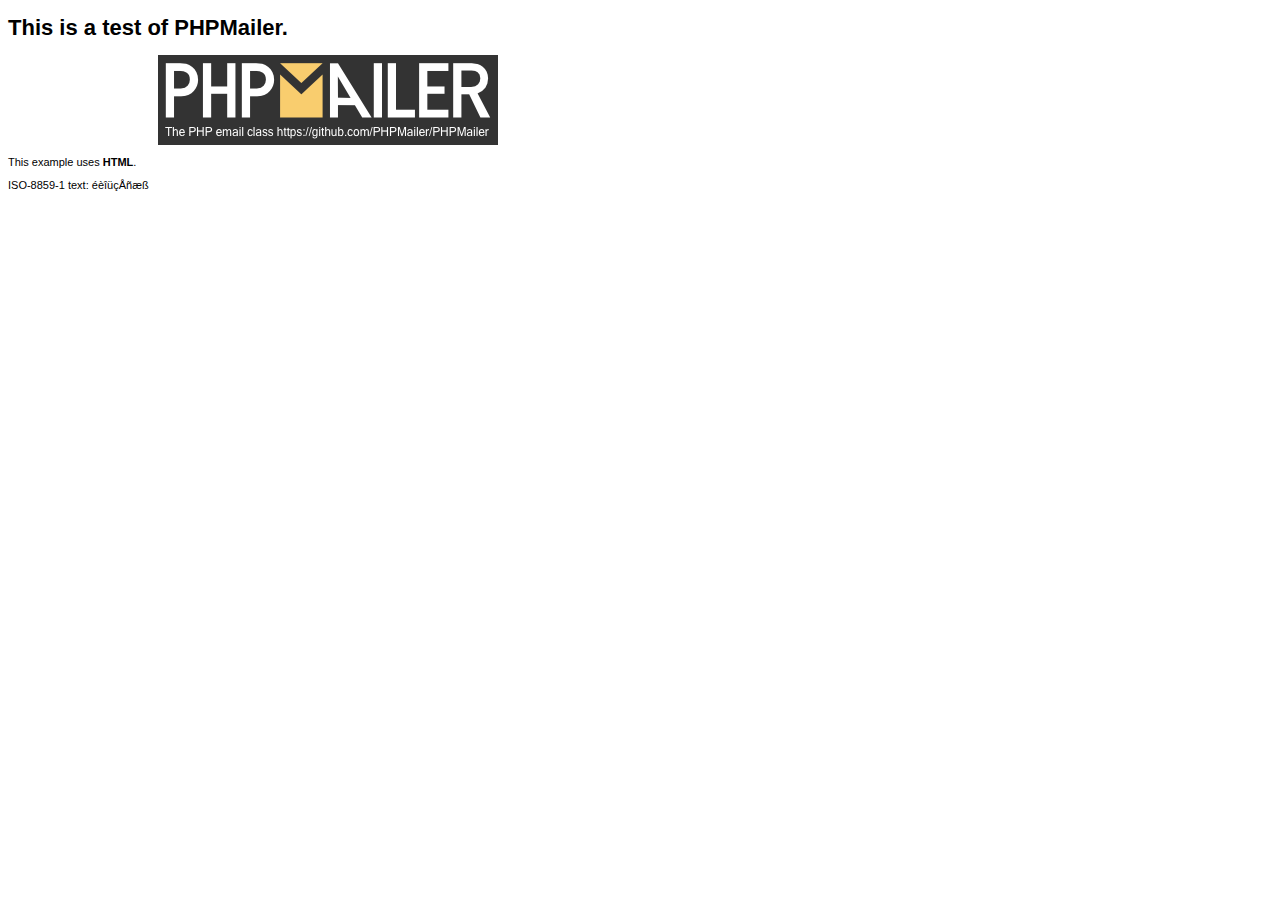
<file: phpmailer/examples/contents.html>
<!DOCTYPE HTML PUBLIC "-//W3C//DTD HTML 4.01 Transitional//EN" "http://www.w3.org/TR/html4/loose.dtd">
<html>
<head>
  <meta http-equiv="Content-Type" content="text/html; charset=iso-8859-1">
  <title>PHPMailer Test</title>
</head>
<body>
<div style="width: 640px; font-family: Arial, Helvetica, sans-serif; font-size: 11px;">
  <h1>This is a test of PHPMailer.</h1>
  <div align="center">
    <a href="https://github.com/PHPMailer/PHPMailer/"><img src="images/phpmailer.png" height="90" width="340" alt="PHPMailer rocks"></a>
  </div>
  <p>This example uses <strong>HTML</strong>.</p>
  <p>ISO-8859-1 text: ���������</p>
</div>
</body>
</html>
</file>
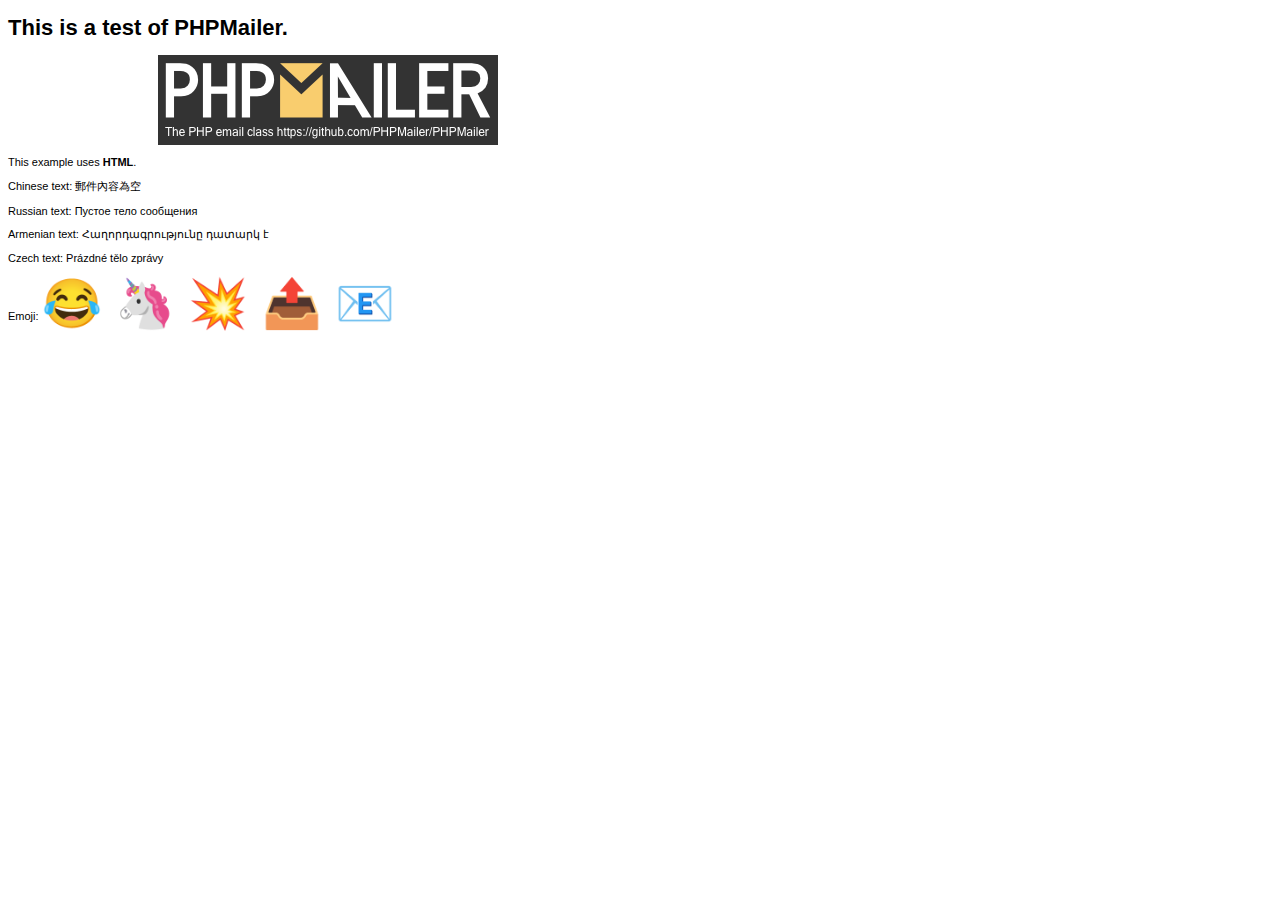
<file: phpmailer/examples/contentsutf8.html>
<!DOCTYPE HTML PUBLIC "-//W3C//DTD HTML 4.01 Transitional//EN" "http://www.w3.org/TR/html4/loose.dtd">
<html>
<head>
  <meta http-equiv="Content-Type" content="text/html; charset=utf-8">
  <title>PHPMailer Test</title>
</head>
<body>
<div style="width: 640px; font-family: Arial, Helvetica, sans-serif; font-size: 11px;">
  <h1>This is a test of PHPMailer.</h1>
  <div align="center">
    <a href="https://github.com/PHPMailer/PHPMailer/"><img src="images/phpmailer.png" height="90" width="340" alt="PHPMailer rocks"></a>
  </div>
  <p>This example uses <strong>HTML</strong>.</p>
  <p>Chinese text: 郵件內容為空</p>
  <p>Russian text: Пустое тело сообщения</p>
  <p>Armenian text: Հաղորդագրությունը դատարկ է</p>
  <p>Czech text: Prázdné tělo zprávy</p>
  <p>Emoji: <span style="font-size: 48px">😂 🦄 💥 📤 📧</span></p>
</div>
</body>
</html>
</file>
<file: lib/linea/styles.css>
@charset "UTF-8";

@font-face {
  font-family: "linea";
  src:url("fonts/linea.eot");
  src:url("fonts/linea.eot?#iefix") format("embedded-opentype"),
    url("fonts/linea.woff") format("woff"),
    url("fonts/linea.ttf") format("truetype"),
    url("fonts/linea.svg#linea") format("svg");
  font-weight: normal;
  font-style: normal;

}

[data-icon]:before {
  font-family: "linea" !important;
  content: attr(data-icon);
  font-style: normal !important;
  font-weight: normal !important;
  font-variant: normal !important;
  text-transform: none !important;
  speak: none;
  line-height: 1;
  -webkit-font-smoothing: antialiased;
  -moz-osx-font-smoothing: grayscale;
}

[class^="icon-"]:before,
[class*=" icon-"]:before {
  font-family: "linea" !important;
  font-style: normal !important;
  font-weight: normal !important;
  font-variant: normal !important;
  text-transform: none !important;
  speak: none;
  line-height: 1;
  -webkit-font-smoothing: antialiased;
  -moz-osx-font-smoothing: grayscale;
}

.icon-basic-accelerator:before {
  content: "a";
}
.icon-basic-alarm:before {
  content: "b";
}
.icon-basic-anchor:before {
  content: "c";
}
.icon-basic-anticlockwise:before {
  content: "d";
}
.icon-basic-archive:before {
  content: "e";
}
.icon-basic-archive-full:before {
  content: "f";
}
.icon-basic-ban:before {
  content: "g";
}
.icon-basic-battery-charge:before {
  content: "h";
}
.icon-basic-battery-empty:before {
  content: "i";
}
.icon-basic-battery-full:before {
  content: "j";
}
.icon-basic-battery-half:before {
  content: "k";
}
.icon-basic-bolt:before {
  content: "l";
}
.icon-basic-book:before {
  content: "m";
}
.icon-basic-book-pen:before {
  content: "n";
}
.icon-basic-book-pencil:before {
  content: "o";
}
.icon-basic-bookmark:before {
  content: "p";
}
.icon-basic-calculator:before {
  content: "q";
}
.icon-basic-calendar:before {
  content: "r";
}
.icon-basic-cards-diamonds:before {
  content: "s";
}
.icon-basic-cards-hearts:before {
  content: "t";
}
.icon-basic-case:before {
  content: "u";
}
.icon-basic-chronometer:before {
  content: "v";
}
.icon-basic-clessidre:before {
  content: "w";
}
.icon-basic-clock:before {
  content: "x";
}
.icon-basic-clockwise:before {
  content: "y";
}
.icon-basic-cloud:before {
  content: "z";
}
.icon-basic-clubs:before {
  content: "A";
}
.icon-basic-compass:before {
  content: "B";
}
.icon-basic-cup:before {
  content: "C";
}
.icon-basic-diamonds:before {
  content: "D";
}
.icon-basic-display:before {
  content: "E";
}
.icon-basic-download:before {
  content: "F";
}
.icon-basic-exclamation:before {
  content: "G";
}
.icon-basic-eye:before {
  content: "H";
}
.icon-basic-eye-closed:before {
  content: "I";
}
.icon-basic-female:before {
  content: "J";
}
.icon-basic-flag1:before {
  content: "K";
}
.icon-basic-flag2:before {
  content: "L";
}
.icon-basic-floppydisk:before {
  content: "M";
}
.icon-basic-folder:before {
  content: "N";
}
.icon-basic-folder-multiple:before {
  content: "O";
}
.icon-basic-gear:before {
  content: "P";
}
.icon-basic-geolocalize-01:before {
  content: "Q";
}
.icon-basic-geolocalize-05:before {
  content: "R";
}
.icon-basic-globe:before {
  content: "S";
}
.icon-basic-gunsight:before {
  content: "T";
}
.icon-basic-hammer:before {
  content: "U";
}
.icon-basic-headset:before {
  content: "V";
}
.icon-basic-heart:before {
  content: "W";
}
.icon-basic-heart-broken:before {
  content: "X";
}
.icon-basic-helm:before {
  content: "Y";
}
.icon-basic-home:before {
  content: "Z";
}
.icon-basic-info:before {
  content: "0";
}
.icon-basic-ipod:before {
  content: "1";
}
.icon-basic-joypad:before {
  content: "2";
}
.icon-basic-key:before {
  content: "3";
}
.icon-basic-keyboard:before {
  content: "4";
}
.icon-basic-laptop:before {
  content: "5";
}
.icon-basic-life-buoy:before {
  content: "6";
}
.icon-basic-lightbulb:before {
  content: "7";
}
.icon-basic-link:before {
  content: "8";
}
.icon-basic-lock:before {
  content: "9";
}
.icon-basic-lock-open:before {
  content: "!";
}
.icon-basic-magic-mouse:before {
  content: "\"";
}
.icon-basic-magnifier:before {
  content: "#";
}
.icon-basic-magnifier-minus:before {
  content: "$";
}
.icon-basic-magnifier-plus:before {
  content: "%";
}
.icon-basic-mail:before {
  content: "&";
}
.icon-basic-mail-multiple:before {
  content: "'";
}
.icon-basic-mail-open:before {
  content: "(";
}
.icon-basic-mail-open-text:before {
  content: ")";
}
.icon-basic-male:before {
  content: "*";
}
.icon-basic-map:before {
  content: "+";
}
.icon-basic-message:before {
  content: ",";
}
.icon-basic-message-multiple:before {
  content: "-";
}
.icon-basic-message-txt:before {
  content: ".";
}
.icon-basic-mixer2:before {
  content: "/";
}
.icon-basic-mouse:before {
  content: ":";
}
.icon-basic-notebook:before {
  content: ";";
}
.icon-basic-notebook-pen:before {
  content: "<";
}
.icon-basic-notebook-pencil:before {
  content: "=";
}
.icon-basic-paperplane:before {
  content: ">";
}
.icon-basic-pencil-ruler:before {
  content: "?";
}
.icon-basic-pencil-ruler-pen:before {
  content: "@";
}
.icon-basic-photo:before {
  content: "[";
}
.icon-basic-picture:before {
  content: "]";
}
.icon-basic-picture-multiple:before {
  content: "^";
}
.icon-basic-pin1:before {
  content: "_";
}
.icon-basic-pin2:before {
  content: "`";
}
.icon-basic-postcard:before {
  content: "{";
}
.icon-basic-postcard-multiple:before {
  content: "|";
}
.icon-basic-printer:before {
  content: "}";
}
.icon-basic-question:before {
  content: "~";
}
.icon-basic-rss:before {
  content: "\\";
}
.icon-basic-server:before {
  content: "\e000";
}
.icon-basic-server2:before {
  content: "\e001";
}
.icon-basic-server-cloud:before {
  content: "\e002";
}
.icon-basic-server-download:before {
  content: "\e003";
}
.icon-basic-server-upload:before {
  content: "\e004";
}
.icon-basic-settings:before {
  content: "\e005";
}
.icon-basic-share:before {
  content: "\e006";
}
.icon-basic-sheet:before {
  content: "\e007";
}
.icon-basic-sheet-multiple:before {
  content: "\e008";
}
.icon-basic-sheet-pen:before {
  content: "\e009";
}
.icon-basic-sheet-pencil:before {
  content: "\e00a";
}
.icon-basic-sheet-txt:before {
  content: "\e00b";
}
.icon-basic-signs:before {
  content: "\e00c";
}
.icon-basic-smartphone:before {
  content: "\e00d";
}
.icon-basic-spades:before {
  content: "\e00e";
}
.icon-basic-spread:before {
  content: "\e00f";
}
.icon-basic-spread-bookmark:before {
  content: "\e010";
}
.icon-basic-spread-text:before {
  content: "\e011";
}
.icon-basic-spread-text-bookmark:before {
  content: "\e012";
}
.icon-basic-star:before {
  content: "\e013";
}
.icon-basic-tablet:before {
  content: "\e014";
}
.icon-basic-target:before {
  content: "\e015";
}
.icon-basic-todo:before {
  content: "\e016";
}
.icon-basic-todo-pen:before {
  content: "\e017";
}
.icon-basic-todo-pencil:before {
  content: "\e018";
}
.icon-basic-todo-txt:before {
  content: "\e019";
}
.icon-basic-todolist-pen:before {
  content: "\e01a";
}
.icon-basic-todolist-pencil:before {
  content: "\e01b";
}
.icon-basic-trashcan:before {
  content: "\e01c";
}
.icon-basic-trashcan-full:before {
  content: "\e01d";
}
.icon-basic-trashcan-refresh:before {
  content: "\e01e";
}
.icon-basic-trashcan-remove:before {
  content: "\e01f";
}
.icon-basic-upload:before {
  content: "\e020";
}
.icon-basic-usb:before {
  content: "\e021";
}
.icon-basic-video:before {
  content: "\e022";
}
.icon-basic-watch:before {
  content: "\e023";
}
.icon-basic-webpage:before {
  content: "\e024";
}
.icon-basic-webpage-img-txt:before {
  content: "\e025";
}
.icon-basic-webpage-multiple:before {
  content: "\e026";
}
.icon-basic-webpage-txt:before {
  content: "\e027";
}
.icon-basic-world:before {
  content: "\e028";
}
.icon-ecommerce-bag:before {
  content: "\e029";
}
.icon-ecommerce-bag-check:before {
  content: "\e02a";
}
.icon-ecommerce-bag-cloud:before {
  content: "\e02b";
}
.icon-ecommerce-bag-download:before {
  content: "\e02c";
}
.icon-ecommerce-bag-minus:before {
  content: "\e02d";
}
.icon-ecommerce-bag-plus:before {
  content: "\e02e";
}
.icon-ecommerce-bag-refresh:before {
  content: "\e02f";
}
.icon-ecommerce-bag-remove:before {
  content: "\e030";
}
.icon-ecommerce-bag-search:before {
  content: "\e031";
}
.icon-ecommerce-bag-upload:before {
  content: "\e032";
}
.icon-ecommerce-banknote:before {
  content: "\e033";
}
.icon-ecommerce-banknotes:before {
  content: "\e034";
}
.icon-ecommerce-basket:before {
  content: "\e035";
}
.icon-ecommerce-basket-check:before {
  content: "\e036";
}
.icon-ecommerce-basket-cloud:before {
  content: "\e037";
}
.icon-ecommerce-basket-download:before {
  content: "\e038";
}
.icon-ecommerce-basket-minus:before {
  content: "\e039";
}
.icon-ecommerce-basket-plus:before {
  content: "\e03a";
}
.icon-ecommerce-basket-refresh:before {
  content: "\e03b";
}
.icon-ecommerce-basket-remove:before {
  content: "\e03c";
}
.icon-ecommerce-basket-search:before {
  content: "\e03d";
}
.icon-ecommerce-basket-upload:before {
  content: "\e03e";
}
.icon-ecommerce-bath:before {
  content: "\e03f";
}
.icon-ecommerce-cart:before {
  content: "\e040";
}
.icon-ecommerce-cart-check:before {
  content: "\e041";
}
.icon-ecommerce-cart-cloud:before {
  content: "\e042";
}
.icon-ecommerce-cart-content:before {
  content: "\e043";
}
.icon-ecommerce-cart-download:before {
  content: "\e044";
}
.icon-ecommerce-cart-minus:before {
  content: "\e045";
}
.icon-ecommerce-cart-plus:before {
  content: "\e046";
}
.icon-ecommerce-cart-refresh:before {
  content: "\e047";
}
.icon-ecommerce-cart-remove:before {
  content: "\e048";
}
.icon-ecommerce-cart-search:before {
  content: "\e049";
}
.icon-ecommerce-cart-upload:before {
  content: "\e04a";
}
.icon-ecommerce-cent:before {
  content: "\e04b";
}
.icon-ecommerce-colon:before {
  content: "\e04c";
}
.icon-ecommerce-creditcard:before {
  content: "\e04d";
}
.icon-ecommerce-diamond:before {
  content: "\e04e";
}
.icon-ecommerce-dollar:before {
  content: "\e04f";
}
.icon-ecommerce-euro:before {
  content: "\e050";
}
.icon-ecommerce-franc:before {
  content: "\e051";
}
.icon-ecommerce-gift:before {
  content: "\e052";
}
.icon-ecommerce-graph1:before {
  content: "\e053";
}
.icon-ecommerce-graph2:before {
  content: "\e054";
}
.icon-ecommerce-graph3:before {
  content: "\e055";
}
.icon-ecommerce-graph-decrease:before {
  content: "\e056";
}
.icon-ecommerce-graph-increase:before {
  content: "\e057";
}
.icon-ecommerce-guarani:before {
  content: "\e058";
}
.icon-ecommerce-kips:before {
  content: "\e059";
}
.icon-ecommerce-lira:before {
  content: "\e05a";
}
.icon-ecommerce-megaphone:before {
  content: "\e05b";
}
.icon-ecommerce-money:before {
  content: "\e05c";
}
.icon-ecommerce-naira:before {
  content: "\e05d";
}
.icon-ecommerce-pesos:before {
  content: "\e05e";
}
.icon-ecommerce-pound:before {
  content: "\e05f";
}
.icon-ecommerce-receipt:before {
  content: "\e060";
}
.icon-ecommerce-receipt-bath:before {
  content: "\e061";
}
.icon-ecommerce-receipt-cent:before {
  content: "\e062";
}
.icon-ecommerce-receipt-dollar:before {
  content: "\e063";
}
.icon-ecommerce-receipt-euro:before {
  content: "\e064";
}
.icon-ecommerce-receipt-franc:before {
  content: "\e065";
}
.icon-ecommerce-receipt-guarani:before {
  content: "\e066";
}
.icon-ecommerce-receipt-kips:before {
  content: "\e067";
}
.icon-ecommerce-receipt-lira:before {
  content: "\e068";
}
.icon-ecommerce-receipt-naira:before {
  content: "\e069";
}
.icon-ecommerce-receipt-pesos:before {
  content: "\e06a";
}
.icon-ecommerce-receipt-pound:before {
  content: "\e06b";
}
.icon-ecommerce-receipt-rublo:before {
  content: "\e06c";
}
.icon-ecommerce-receipt-rupee:before {
  content: "\e06d";
}
.icon-ecommerce-receipt-tugrik:before {
  content: "\e06e";
}
.icon-ecommerce-receipt-won:before {
  content: "\e06f";
}
.icon-ecommerce-receipt-yen:before {
  content: "\e070";
}
.icon-ecommerce-receipt-yen2:before {
  content: "\e071";
}
.icon-ecommerce-recept-colon:before {
  content: "\e072";
}
.icon-ecommerce-rublo:before {
  content: "\e073";
}
.icon-ecommerce-rupee:before {
  content: "\e074";
}
.icon-ecommerce-safe:before {
  content: "\e075";
}
.icon-ecommerce-sale:before {
  content: "\e076";
}
.icon-ecommerce-sales:before {
  content: "\e077";
}
.icon-ecommerce-ticket:before {
  content: "\e078";
}
.icon-ecommerce-tugriks:before {
  content: "\e079";
}
.icon-ecommerce-wallet:before {
  content: "\e07a";
}
.icon-ecommerce-won:before {
  content: "\e07b";
}
.icon-ecommerce-yen:before {
  content: "\e07c";
}
.icon-ecommerce-yen2:before {
  content: "\e07d";
}
.icon-music-beginning-button:before {
  content: "\e029";
}
.icon-music-bell:before {
  content: "\e02a";
}
.icon-music-cd:before {
  content: "\e02b";
}
.icon-music-diapason:before {
  content: "\e02c";
}
.icon-music-eject-button:before {
  content: "\e02d";
}
.icon-music-end-button:before {
  content: "\e02e";
}
.icon-music-fastforward-button:before {
  content: "\e02f";
}
.icon-music-headphones:before {
  content: "\e030";
}
.icon-music-ipod:before {
  content: "\e031";
}
.icon-music-loudspeaker:before {
  content: "\e032";
}
.icon-music-microphone:before {
  content: "\e033";
}
.icon-music-microphone-old:before {
  content: "\e034";
}
.icon-music-mixer:before {
  content: "\e035";
}
.icon-music-mute:before {
  content: "\e036";
}
.icon-music-note-multiple:before {
  content: "\e037";
}
.icon-music-note-single:before {
  content: "\e038";
}
.icon-music-pause-button:before {
  content: "\e039";
}
.icon-music-play-button:before {
  content: "\e03a";
}
.icon-music-playlist:before {
  content: "\e03b";
}
.icon-music-radio-ghettoblaster:before {
  content: "\e03c";
}
.icon-music-radio-portable:before {
  content: "\e03d";
}
.icon-music-record:before {
  content: "\e03e";
}
.icon-music-recordplayer:before {
  content: "\e03f";
}
.icon-music-repeat-button:before {
  content: "\e040";
}
.icon-music-rewind-button:before {
  content: "\e041";
}
.icon-music-shuffle-button:before {
  content: "\e042";
}
.icon-music-stop-button:before {
  content: "\e043";
}
.icon-music-tape:before {
  content: "\e044";
}
.icon-music-volume-down:before {
  content: "\e045";
}
.icon-music-volume-up:before {
  content: "\e046";
}
.icon-ecommerce-bag:before {
  content: "\e047";
}
.icon-ecommerce-bag-check:before {
  content: "\e048";
}
.icon-ecommerce-bag-cloud:before {
  content: "\e049";
}
.icon-ecommerce-bag-download:before {
  content: "\e04a";
}
.icon-ecommerce-bag-minus:before {
  content: "\e04b";
}
.icon-ecommerce-bag-plus:before {
  content: "\e04c";
}
.icon-ecommerce-bag-refresh:before {
  content: "\e04d";
}
.icon-ecommerce-bag-remove:before {
  content: "\e04e";
}
.icon-ecommerce-bag-search:before {
  content: "\e04f";
}
.icon-ecommerce-bag-upload:before {
  content: "\e050";
}
.icon-ecommerce-banknote:before {
  content: "\e051";
}
.icon-ecommerce-banknotes:before {
  content: "\e052";
}
.icon-ecommerce-basket:before {
  content: "\e053";
}
.icon-ecommerce-basket-check:before {
  content: "\e054";
}
.icon-ecommerce-basket-cloud:before {
  content: "\e055";
}
.icon-ecommerce-basket-download:before {
  content: "\e056";
}
.icon-ecommerce-basket-minus:before {
  content: "\e057";
}
.icon-ecommerce-basket-plus:before {
  content: "\e058";
}
.icon-ecommerce-basket-refresh:before {
  content: "\e059";
}
.icon-ecommerce-basket-remove:before {
  content: "\e05a";
}
.icon-ecommerce-basket-search:before {
  content: "\e05b";
}
.icon-ecommerce-basket-upload:before {
  content: "\e05c";
}
.icon-ecommerce-bath:before {
  content: "\e05d";
}
.icon-ecommerce-cart:before {
  content: "\e05e";
}
.icon-ecommerce-cart-check:before {
  content: "\e05f";
}
.icon-ecommerce-cart-cloud:before {
  content: "\e060";
}
.icon-ecommerce-cart-content:before {
  content: "\e061";
}
.icon-ecommerce-cart-download:before {
  content: "\e062";
}
.icon-ecommerce-cart-minus:before {
  content: "\e063";
}
.icon-ecommerce-cart-plus:before {
  content: "\e064";
}
.icon-ecommerce-cart-refresh:before {
  content: "\e065";
}
.icon-ecommerce-cart-remove:before {
  content: "\e066";
}
.icon-ecommerce-cart-search:before {
  content: "\e067";
}
.icon-ecommerce-cart-upload:before {
  content: "\e068";
}
.icon-ecommerce-cent:before {
  content: "\e069";
}
.icon-ecommerce-colon:before {
  content: "\e06a";
}
.icon-ecommerce-creditcard:before {
  content: "\e06b";
}
.icon-ecommerce-diamond:before {
  content: "\e06c";
}
.icon-ecommerce-dollar:before {
  content: "\e06d";
}
.icon-ecommerce-euro:before {
  content: "\e06e";
}
.icon-ecommerce-franc:before {
  content: "\e06f";
}
.icon-ecommerce-gift:before {
  content: "\e070";
}
.icon-ecommerce-graph1:before {
  content: "\e071";
}
.icon-ecommerce-graph2:before {
  content: "\e072";
}
.icon-ecommerce-graph3:before {
  content: "\e073";
}
.icon-ecommerce-graph-decrease:before {
  content: "\e074";
}
.icon-ecommerce-graph-increase:before {
  content: "\e075";
}
.icon-ecommerce-guarani:before {
  content: "\e076";
}
.icon-ecommerce-kips:before {
  content: "\e077";
}
.icon-ecommerce-lira:before {
  content: "\e078";
}
.icon-ecommerce-megaphone:before {
  content: "\e079";
}
.icon-ecommerce-money:before {
  content: "\e07a";
}
.icon-ecommerce-naira:before {
  content: "\e07b";
}
.icon-ecommerce-pesos:before {
  content: "\e07c";
}
.icon-ecommerce-pound:before {
  content: "\e07d";
}
.icon-ecommerce-receipt:before {
  content: "\e07e";
}
.icon-ecommerce-receipt-bath:before {
  content: "\e07f";
}
.icon-ecommerce-receipt-cent:before {
  content: "\e080";
}
.icon-ecommerce-receipt-dollar:before {
  content: "\e081";
}
.icon-ecommerce-receipt-euro:before {
  content: "\e082";
}
.icon-ecommerce-receipt-franc:before {
  content: "\e083";
}
.icon-ecommerce-receipt-guarani:before {
  content: "\e084";
}
.icon-ecommerce-receipt-kips:before {
  content: "\e085";
}
.icon-ecommerce-receipt-lira:before {
  content: "\e086";
}
.icon-ecommerce-receipt-naira:before {
  content: "\e087";
}
.icon-ecommerce-receipt-pesos:before {
  content: "\e088";
}
.icon-ecommerce-receipt-pound:before {
  content: "\e089";
}
.icon-ecommerce-receipt-rublo:before {
  content: "\e08a";
}
.icon-ecommerce-receipt-rupee:before {
  content: "\e08b";
}
.icon-ecommerce-receipt-tugrik:before {
  content: "\e08c";
}
.icon-ecommerce-receipt-won:before {
  content: "\e08d";
}
.icon-ecommerce-receipt-yen:before {
  content: "\e08e";
}
.icon-ecommerce-receipt-yen2:before {
  content: "\e08f";
}
.icon-ecommerce-recept-colon:before {
  content: "\e090";
}
.icon-ecommerce-rublo:before {
  content: "\e091";
}
.icon-ecommerce-rupee:before {
  content: "\e092";
}
.icon-ecommerce-safe:before {
  content: "\e093";
}
.icon-ecommerce-sale:before {
  content: "\e094";
}
.icon-ecommerce-sales:before {
  content: "\e095";
}
.icon-ecommerce-ticket:before {
  content: "\e096";
}
.icon-ecommerce-tugriks:before {
  content: "\e097";
}
.icon-ecommerce-wallet:before {
  content: "\e098";
}
.icon-ecommerce-won:before {
  content: "\e099";
}
.icon-ecommerce-yen:before {
  content: "\e09a";
}
.icon-ecommerce-yen2:before {
  content: "\e09b";
}
</file>
